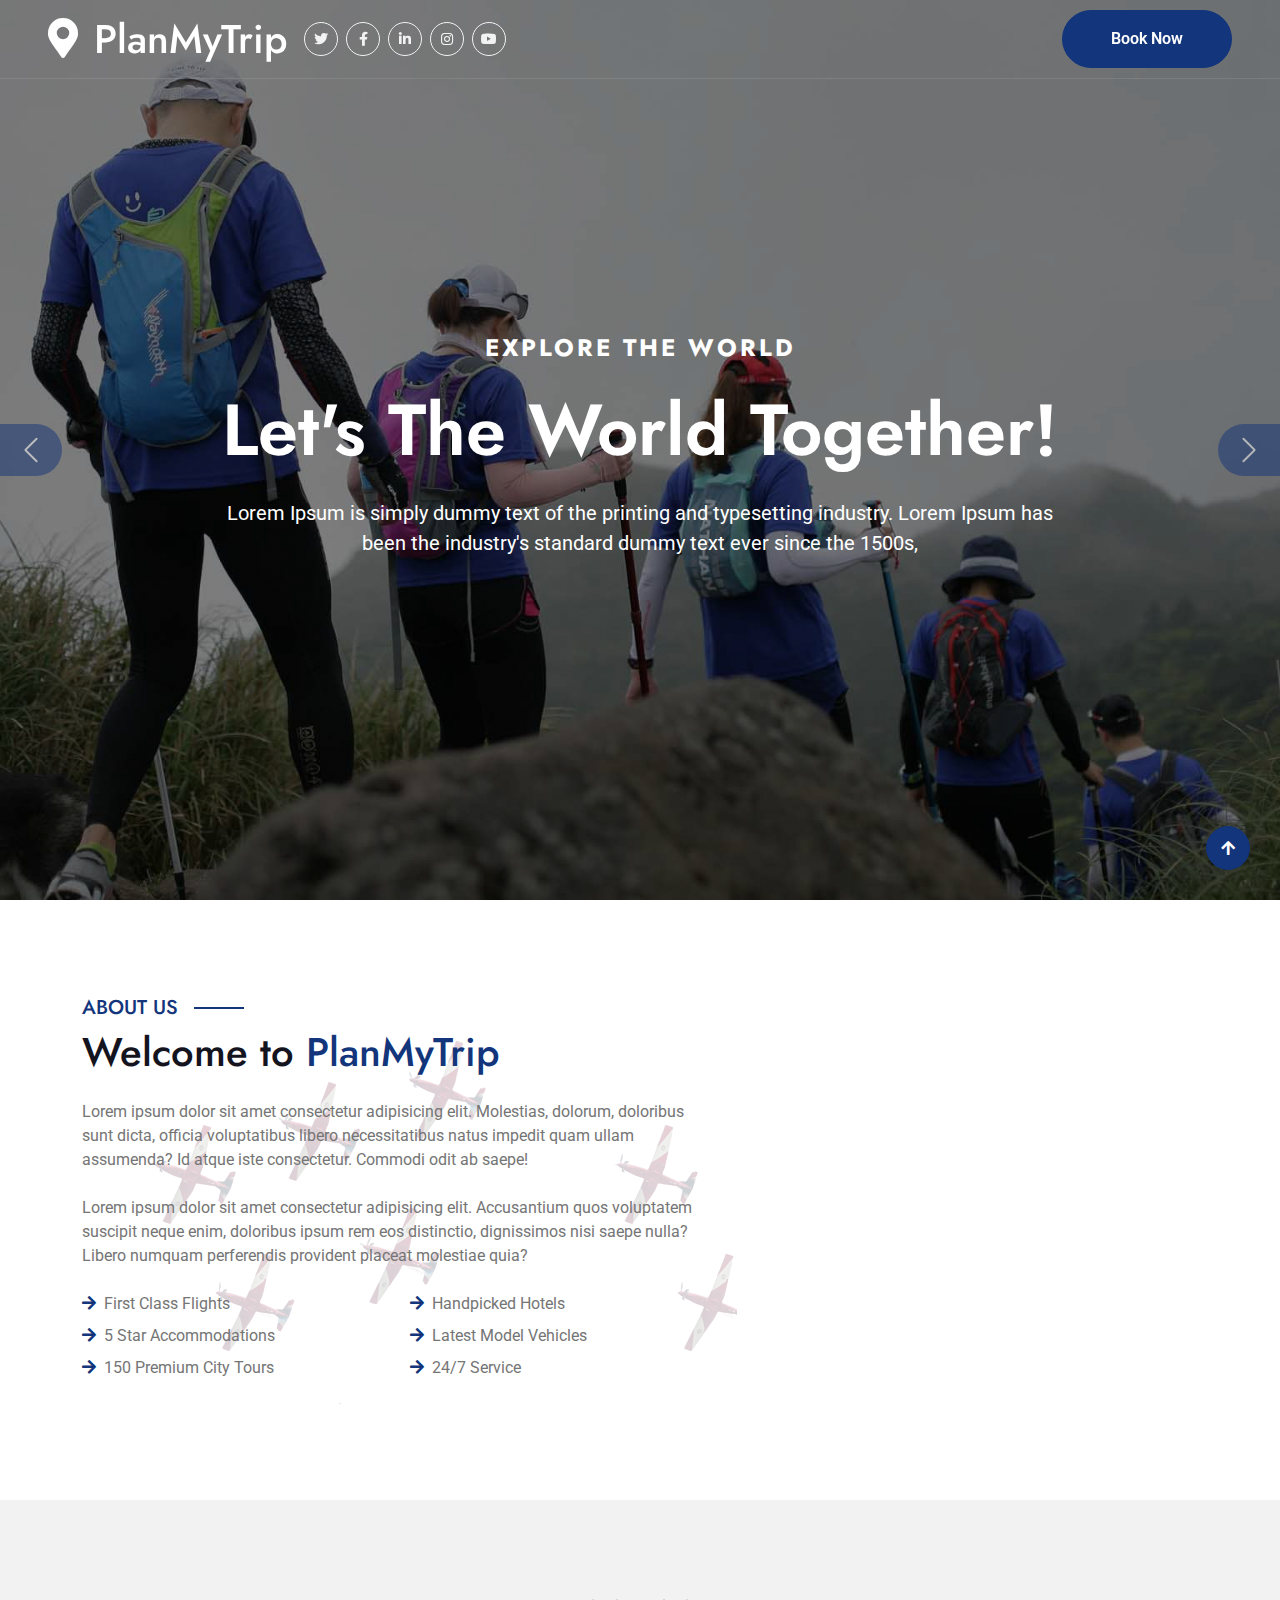
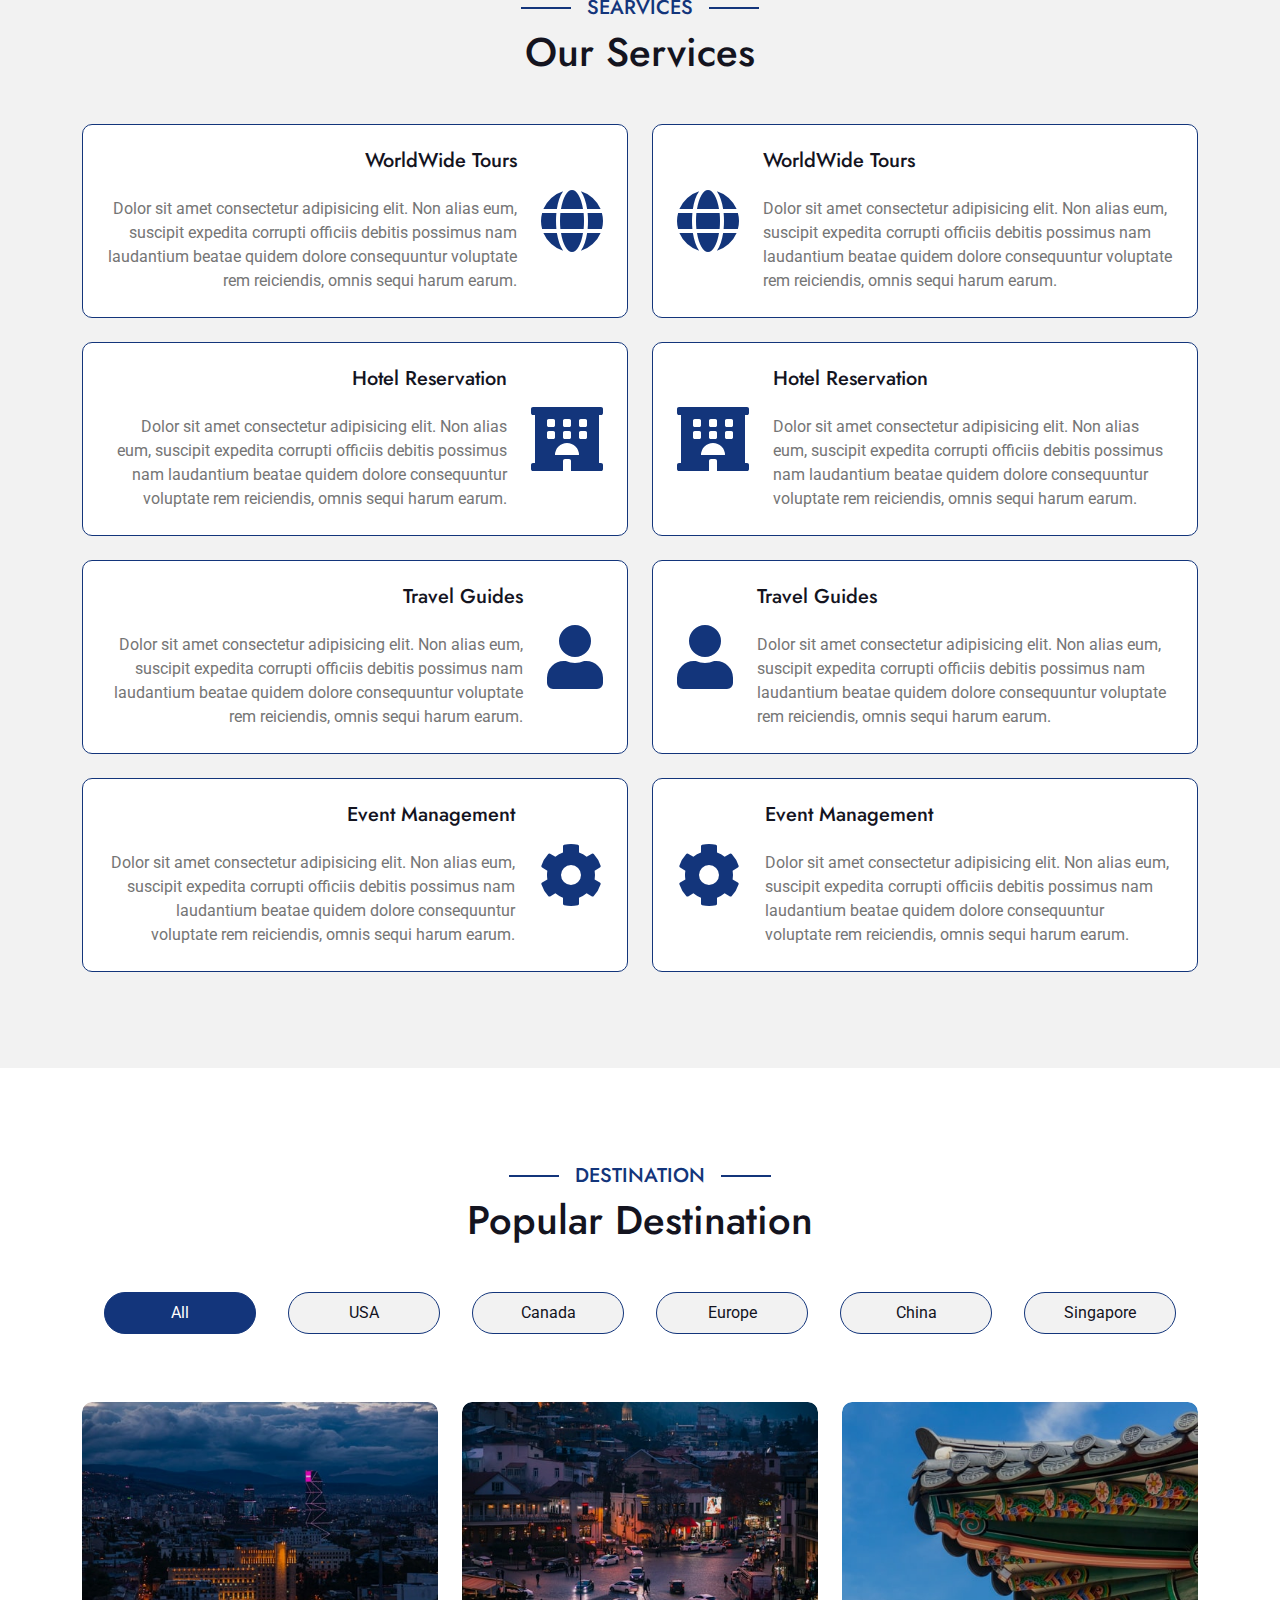
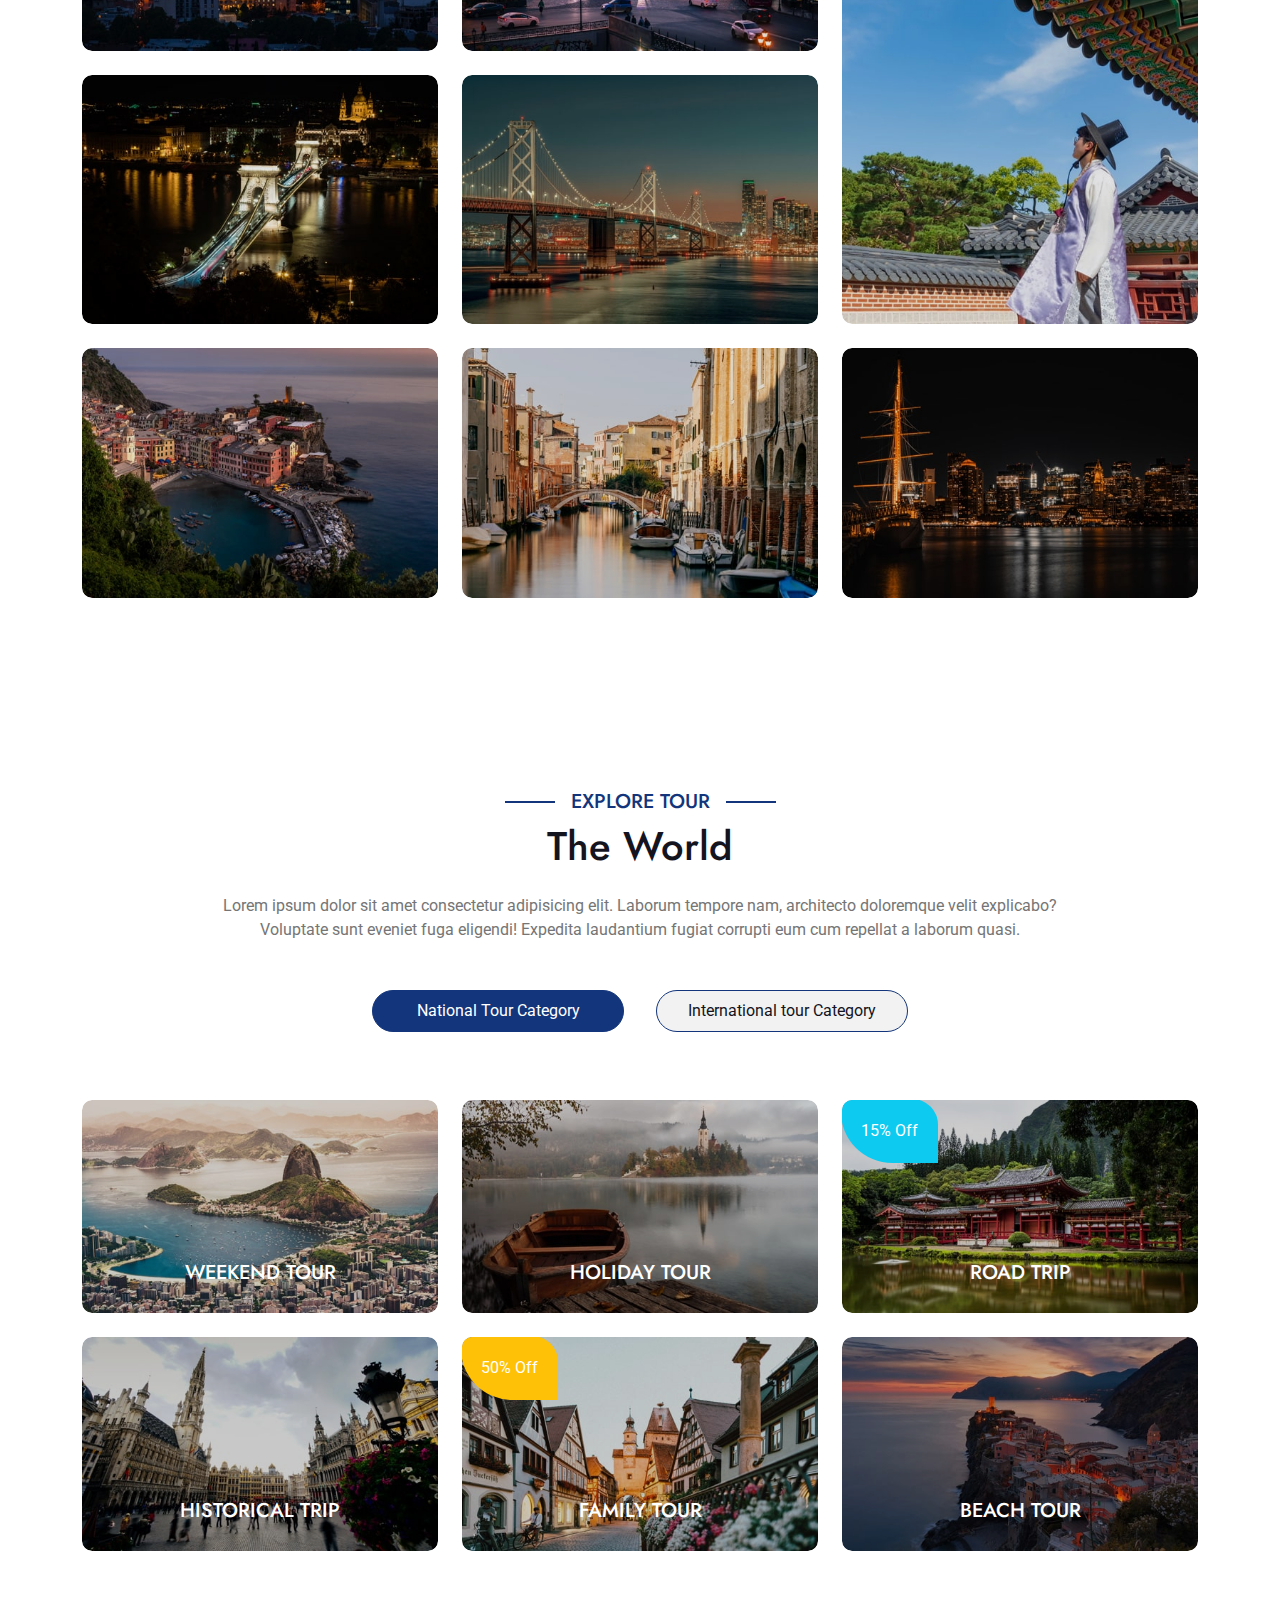
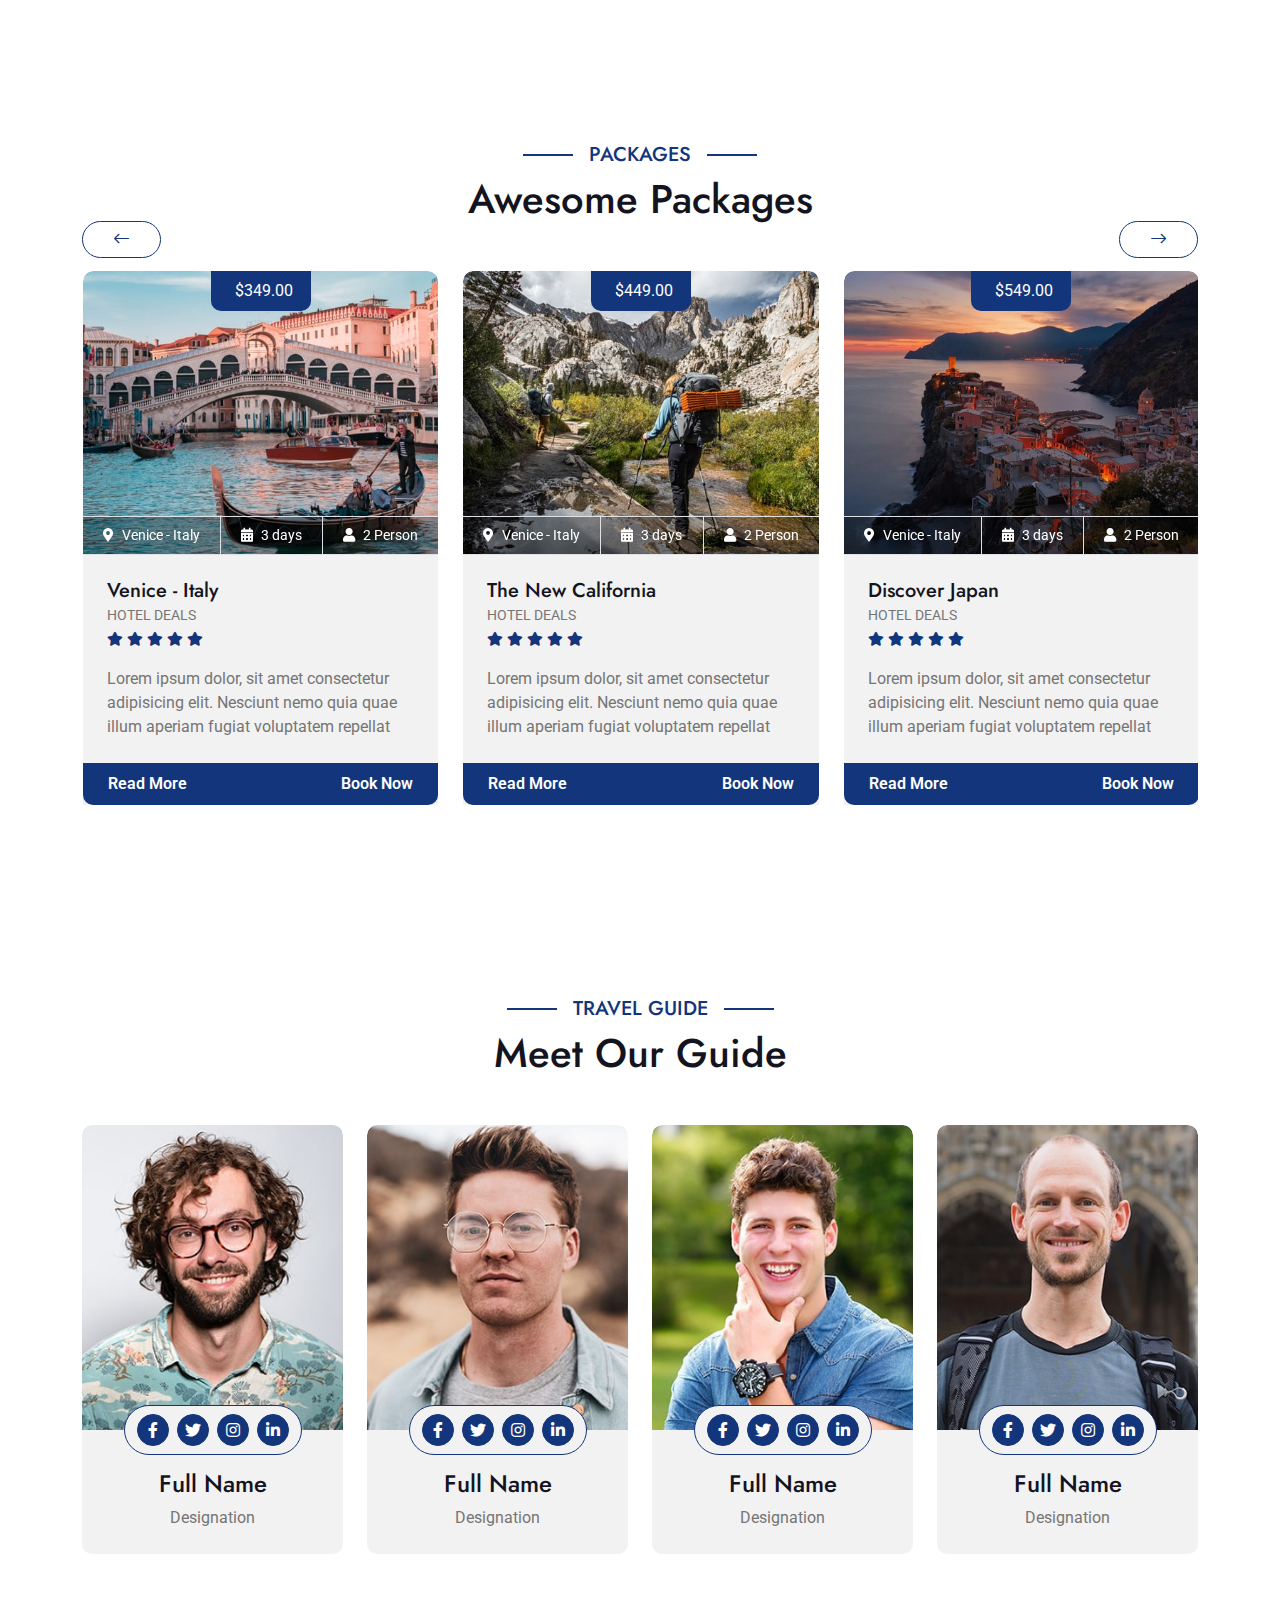
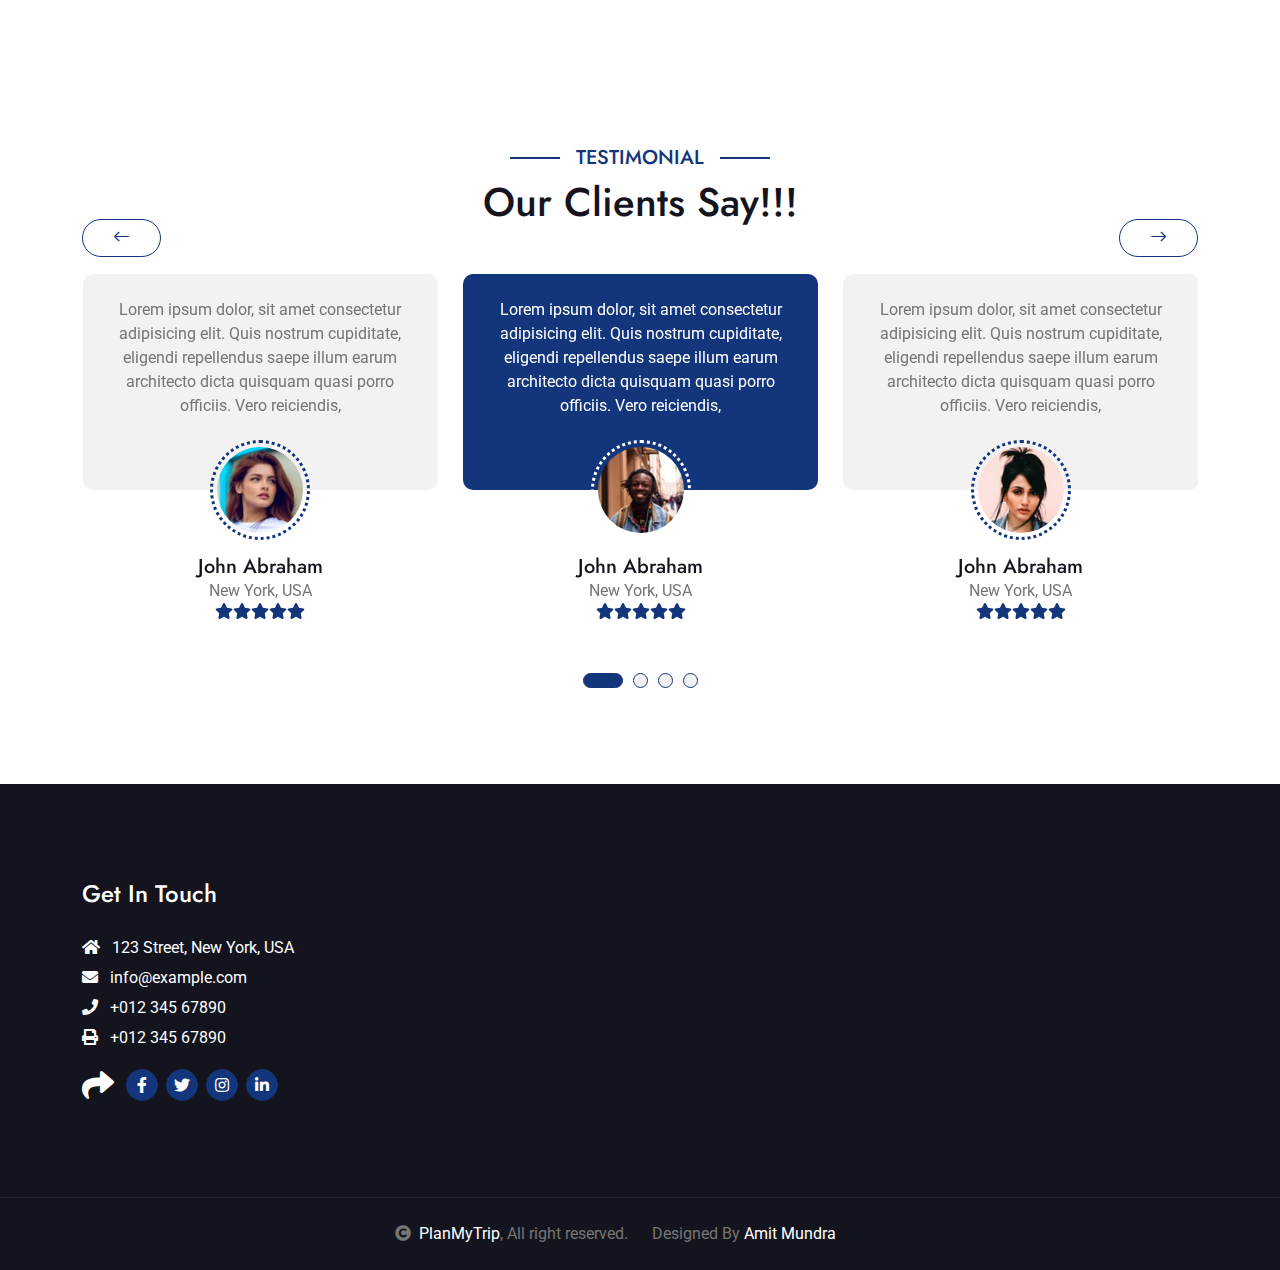
<file: index.html>
<!DOCTYPE html>
<html lang="en">

    <head>
        <meta charset="utf-8">
        <title>PlanMyTrip</title>
        <meta content="width=device-width, initial-scale=1.0" name="viewport">
        <meta content="" name="keywords">
        <meta content="" name="description">

        <!-- Google Web Fonts -->
        <link rel="preconnect" href="https://fonts.googleapis.com">
        <link rel="preconnect" href="https://fonts.gstatic.com" crossorigin>
        <link href="https://fonts.googleapis.com/css2?family=Jost:wght@500;600&family=Roboto&display=swap" rel="stylesheet"> 

        <!-- Icon Font Stylesheet -->
        <link rel="stylesheet" href="https://use.fontawesome.com/releases/v5.15.4/css/all.css"/>
        <link href="https://cdn.jsdelivr.net/npm/bootstrap-icons@1.4.1/font/bootstrap-icons.css" rel="stylesheet">

        <!-- Libraries Stylesheet -->
        <link href="lib/owlcarousel/assets/owl.carousel.min.css" rel="stylesheet">
        <link href="lib/lightbox/css/lightbox.min.css" rel="stylesheet">


        <!-- Customized Bootstrap Stylesheet -->
        <link href="css/bootstrap.min.css" rel="stylesheet">

        <!-- Template Stylesheet -->
        <link href="css/style.css" rel="stylesheet">
    </head>

    <body>

        <!-- Spinner Start -->
        <div id="spinner" class="show bg-white position-fixed translate-middle w-100 vh-100 top-50 start-50 d-flex align-items-center justify-content-center">
            <div class="spinner-border text-primary" style="width: 3rem; height: 3rem;" role="status">
                <span class="sr-only">Loading...</span>
            </div>
        </div>
        <!-- Spinner End -->

        <!-- Topbar Start -->
        <!-- <div class="container-fluid bg-primary px-5 d-none d-lg-block">
            <div class="row gx-0">
                <div class="col-lg-8 text-center text-lg-start mb-2 mb-lg-0">
                    <div class="d-inline-flex align-items-center" style="height: 45px;">
                        <a class="btn btn-sm btn-outline-light btn-sm-square rounded-circle me-2" href=""><i class="fab fa-twitter fw-normal"></i></a>
                        <a class="btn btn-sm btn-outline-light btn-sm-square rounded-circle me-2" href=""><i class="fab fa-facebook-f fw-normal"></i></a>
                        <a class="btn btn-sm btn-outline-light btn-sm-square rounded-circle me-2" href=""><i class="fab fa-linkedin-in fw-normal"></i></a>
                        <a class="btn btn-sm btn-outline-light btn-sm-square rounded-circle me-2" href=""><i class="fab fa-instagram fw-normal"></i></a>
                        <a class="btn btn-sm btn-outline-light btn-sm-square rounded-circle" href=""><i class="fab fa-youtube fw-normal"></i></a>
                    </div>
                </div>
           
            </div>
        </div> -->
        <!-- Topbar End -->

        <!-- Navbar & Hero Start -->
        <div class="container-fluid position-relative p-0">
            <nav class="navbar navbar-expand-lg navbar-light px-4 px-lg-5 py-3 py-lg-0">
                <a style="margin-bottom: 10px; margin-top: 10px;" href="" class="navbar-brand p-0">
                    <h1 class="m-0"><i class="fa fa-map-marker-alt me-3"></i>PlanMyTrip</h1>
                    <!-- <img src="img/logo.png" alt="Logo"> -->
                </a>
              
                <!-- <button class="navbar-toggler" type="button" data-bs-toggle="collapse" data-bs-target="#navbarCollapse">
                    <span class="fa fa-bars"></span>
                </button> -->
                <div class="collapse navbar-collapse" id="navbarCollapse">
                    <div class="d-inline-flex align-items-center" style="height: 45px;">
                        <a class="btn btn-sm btn-outline-light btn-sm-square rounded-circle me-2" href=""><i class="fab fa-twitter fw-normal"></i></a>
                        <a class="btn btn-sm btn-outline-light btn-sm-square rounded-circle me-2" href=""><i class="fab fa-facebook-f fw-normal"></i></a>
                        <a class="btn btn-sm btn-outline-light btn-sm-square rounded-circle me-2" href=""><i class="fab fa-linkedin-in fw-normal"></i></a>
                        <a class="btn btn-sm btn-outline-light btn-sm-square rounded-circle me-2" href=""><i class="fab fa-instagram fw-normal"></i></a>
                        <a class="btn btn-sm btn-outline-light btn-sm-square rounded-circle" href=""><i class="fab fa-youtube fw-normal"></i></a>
                    </div>
                </div>
                 <div style="margin-top: 10px; margin-bottom: 10px;" class="d-flex align-items-center justify-content-center">
                    <a class="btn-hover-bg btn btn-primary rounded-pill text-white py-3 px-5" href="#">Book Now</a>
                 </div>
            </nav>

            <!-- Carousel Start -->
            <div class="carousel-header">
                <div id="carouselId" class="carousel slide" data-bs-ride="carousel">
                    <ol class="carousel-indicators">
                        <li data-bs-target="#carouselId" data-bs-slide-to="0" class="active"></li>
                        <li data-bs-target="#carouselId" data-bs-slide-to="1"></li>
                        <li data-bs-target="#carouselId" data-bs-slide-to="2"></li>
                    </ol>
                    <div class="carousel-inner" role="listbox">
                        <div class="carousel-item active">
                            <img src="img/carousel-2.jpg" class="img-fluid" alt="Image">
                            <div class="carousel-caption">
                                <div class="p-3" style="max-width: 900px;">
                                    <h4 class="text-white text-uppercase fw-bold mb-4" style="letter-spacing: 3px;">Explore The World</h4>
                                    <h1 class="display-2 text-capitalize text-white mb-4">Let's The World Together!</h1>
                                    <p class="mb-5 fs-5">Lorem Ipsum is simply dummy text of the printing and typesetting industry. Lorem Ipsum has been the industry's standard dummy text ever since the 1500s, 
                                    </p>
                                    <!-- <div class="d-flex align-items-center justify-content-center">
                                        <a class="btn-hover-bg btn btn-primary rounded-pill text-white py-3 px-5" href="#">Discover Now</a>
                                    </div> -->
                                </div>
                            </div>
                        </div>
                        <div class="carousel-item">
                            <img src="img/carousel-1.jpg" class="img-fluid" alt="Image">
                            <div class="carousel-caption">
                                <div class="p-3" style="max-width: 900px;">
                                    <h4 class="text-white text-uppercase fw-bold mb-4" style="letter-spacing: 3px;">Explore The World</h4>
                                    <h1 class="display-2 text-capitalize text-white mb-4">Find Your Perfect Tour At Travel</h1>
                                    <p class="mb-5 fs-5">Lorem Ipsum is simply dummy text of the printing and typesetting industry. Lorem Ipsum has been the industry's standard dummy text ever since the 1500s, 
                                    </p>
                                    <!-- <div class="d-flex align-items-center justify-content-center">
                                        <a class="btn-hover-bg btn btn-primary rounded-pill text-white py-3 px-5" href="#">Discover Now</a>
                                    </div> -->
                                </div>
                            </div>
                        </div>
                        <div class="carousel-item">
                            <img src="img/carousel-3.jpg" class="img-fluid" alt="Image">
                            <div class="carousel-caption">
                                <div class="p-3" style="max-width: 900px;">
                                    <h4 class="text-white text-uppercase fw-bold mb-4" style="letter-spacing: 3px;">Explore The World</h4>
                                    <h1 class="display-2 text-capitalize text-white mb-4">You Like To Go?</h1>
                                    <p class="mb-5 fs-5">Lorem Ipsum is simply dummy text of the printing and typesetting industry. Lorem Ipsum has been the industry's standard dummy text ever since the 1500s, 
                                    </p>
                                    <!-- <div class="d-flex align-items-center justify-content-center">
                                        <a class="btn-hover-bg btn btn-primary rounded-pill text-white py-3 px-5" href="#">Discover Now</a>
                                    </div> -->
                                </div>
                            </div>
                        </div>
                    </div>
                    <button class="carousel-control-prev" type="button" data-bs-target="#carouselId" data-bs-slide="prev">
                        <span class="carousel-control-prev-icon btn bg-primary" aria-hidden="false"></span>
                        <span class="visually-hidden">Previous</span>
                    </button>
                    <button class="carousel-control-next" type="button" data-bs-target="#carouselId" data-bs-slide="next">
                        <span class="carousel-control-next-icon btn bg-primary" aria-hidden="false"></span>
                        <span class="visually-hidden">Next</span>
                    </button>
                </div>
            </div>
            <!-- Carousel End -->
        </div>
        <!-- <div class="container-fluid search-bar position-relative" style="top: -50%; transform: translateY(-50%);">
            <div class="container">
                <div class="position-relative rounded-pill w-100 mx-auto p-5" style="background: rgba(19, 53, 123, 0.8);">
                    <input class="form-control border-0 rounded-pill w-100 py-3 ps-4 pe-5" type="text" placeholder="Eg: Thailand">
                    <button type="button" class="btn btn-primary rounded-pill py-2 px-4 position-absolute me-2" style="top: 50%; right: 46px; transform: translateY(-50%);">Search</button>
                </div>
            </div>
        </div> -->
        <!-- Navbar & Hero End -->

        <!-- About Start -->
        <div class="container-fluid about py-5">
            <div class="container py-5">
                <div class="row g-5 align-items-center">
                    <!-- <div class="col-lg-5">
                        <div class="h-100" style="border: 50px solid; border-color: transparent #13357B transparent #13357B;">
                            <img src="img/about-img.jpg" class="img-fluid w-100 h-100" alt="">
                        </div>
                    </div> -->
                    <div class="col-lg-7" style="background: linear-gradient(rgba(255, 255, 255, .8), rgba(255, 255, 255, .8)), url(img/about-img-1.png);">
                        <h5 class="section-about-title pe-3">About Us</h5>
                        <h1 class="mb-4">Welcome to <span class="text-primary">PlanMyTrip</span></h1>
                        <p class="mb-4">Lorem ipsum dolor sit amet consectetur adipisicing elit. Molestias, dolorum, doloribus sunt dicta, officia voluptatibus libero necessitatibus natus impedit quam ullam assumenda? Id atque iste consectetur. Commodi odit ab saepe!</p>
                        <p class="mb-4">Lorem ipsum dolor sit amet consectetur adipisicing elit. Accusantium quos voluptatem suscipit neque enim, doloribus ipsum rem eos distinctio, dignissimos nisi saepe nulla? Libero numquam perferendis provident placeat molestiae quia?</p>
                        <div class="row gy-2 gx-4 mb-4">
                            <div class="col-sm-6">
                                <p class="mb-0"><i class="fa fa-arrow-right text-primary me-2"></i>First Class Flights</p>
                            </div>
                            <div class="col-sm-6">
                                <p class="mb-0"><i class="fa fa-arrow-right text-primary me-2"></i>Handpicked Hotels</p>
                            </div>
                            <div class="col-sm-6">
                                <p class="mb-0"><i class="fa fa-arrow-right text-primary me-2"></i>5 Star Accommodations</p>
                            </div>
                            <div class="col-sm-6">
                                <p class="mb-0"><i class="fa fa-arrow-right text-primary me-2"></i>Latest Model Vehicles</p>
                            </div>
                            <div class="col-sm-6">
                                <p class="mb-0"><i class="fa fa-arrow-right text-primary me-2"></i>150 Premium City Tours</p>
                            </div>
                            <div class="col-sm-6">
                                <p class="mb-0"><i class="fa fa-arrow-right text-primary me-2"></i>24/7 Service</p>
                            </div>
                        </div>
                        <!-- <a class="btn btn-primary rounded-pill py-3 px-5 mt-2" href="">Read More</a> -->
                    </div>
                </div>
            </div>
        </div>
        <!-- About End -->

        <!-- Services Start -->
        <div class="container-fluid bg-light service py-5">
            <div class="container py-5">
                <div class="mx-auto text-center mb-5" style="max-width: 900px;">
                    <h5 class="section-title px-3">Searvices</h5>
                    <h1 class="mb-0">Our Services</h1>
                </div>
                <div class="row g-4">
                    <div class="col-lg-6">
                        <div class="row g-4">
                            <div class="col-12">
                                <div class="service-content-inner d-flex align-items-center bg-white border border-primary rounded p-4 pe-0">
                                    <div class="service-content text-end">
                                        <h5 class="mb-4">WorldWide Tours</h5>
                                        <p class="mb-0">Dolor sit amet consectetur adipisicing elit. Non alias eum, suscipit expedita corrupti officiis debitis possimus nam laudantium beatae quidem dolore consequuntur voluptate rem reiciendis, omnis sequi harum earum.
                                        </p>
                                    </div>
                                    <div class="service-icon p-4">
                                        <i class="fa fa-globe fa-4x text-primary"></i>
                                    </div>
                                </div>
                            </div>
                            <div class="col-12">
                                <div class="service-content-inner d-flex align-items-center  bg-white border border-primary rounded p-4 pe-0">
                                    <div class="service-content text-end">
                                        <h5 class="mb-4">Hotel Reservation</h5>
                                        <p class="mb-0">Dolor sit amet consectetur adipisicing elit. Non alias eum, suscipit expedita corrupti officiis debitis possimus nam laudantium beatae quidem dolore consequuntur voluptate rem reiciendis, omnis sequi harum earum.
                                        </p>
                                    </div>
                                    <div class="service-icon p-4">
                                        <i class="fa fa-hotel fa-4x text-primary"></i>
                                    </div>
                                </div>
                            </div>
                            <div class="col-12">
                                <div class="service-content-inner d-flex align-items-center bg-white border border-primary rounded p-4 pe-0">
                                    <div class="service-content text-end">
                                        <h5 class="mb-4">Travel Guides</h5>
                                        <p class="mb-0">Dolor sit amet consectetur adipisicing elit. Non alias eum, suscipit expedita corrupti officiis debitis possimus nam laudantium beatae quidem dolore consequuntur voluptate rem reiciendis, omnis sequi harum earum.
                                        </p>
                                    </div>
                                    <div class="service-icon p-4">
                                        <i class="fa fa-user fa-4x text-primary"></i>
                                    </div>
                                </div>
                            </div>
                            <div class="col-12">
                                <div class="service-content-inner d-flex align-items-center bg-white border border-primary rounded p-4 pe-0">
                                    <div class="service-content text-end">
                                        <h5 class="mb-4">Event Management</h5>
                                        <p class="mb-0">Dolor sit amet consectetur adipisicing elit. Non alias eum, suscipit expedita corrupti officiis debitis possimus nam laudantium beatae quidem dolore consequuntur voluptate rem reiciendis, omnis sequi harum earum.
                                        </p>
                                    </div>
                                    <div class="service-icon p-4">
                                        <i class="fa fa-cog fa-4x text-primary"></i>
                                    </div>
                                </div>
                            </div>
                        </div>
                    </div>
                    <div class="col-lg-6">
                        <div class="row g-4">
                            <div class="col-12">
                                <div class="service-content-inner d-flex align-items-center bg-white border border-primary rounded p-4 ps-0">
                                    <div class="service-icon p-4">
                                        <i class="fa fa-globe fa-4x text-primary"></i>
                                    </div>
                                    <div class="service-content">
                                        <h5 class="mb-4">WorldWide Tours</h5>
                                        <p class="mb-0">Dolor sit amet consectetur adipisicing elit. Non alias eum, suscipit expedita corrupti officiis debitis possimus nam laudantium beatae quidem dolore consequuntur voluptate rem reiciendis, omnis sequi harum earum.
                                        </p>
                                    </div>
                                </div>
                            </div>
                            <div class="col-12">
                                <div class="service-content-inner d-flex align-items-center bg-white border border-primary rounded p-4 ps-0">
                                    <div class="service-icon p-4">
                                        <i class="fa fa-hotel fa-4x text-primary"></i>
                                    </div>
                                    <div class="service-content">
                                        <h5 class="mb-4">Hotel Reservation</h5>
                                        <p class="mb-0">Dolor sit amet consectetur adipisicing elit. Non alias eum, suscipit expedita corrupti officiis debitis possimus nam laudantium beatae quidem dolore consequuntur voluptate rem reiciendis, omnis sequi harum earum.
                                        </p>
                                    </div>
                                </div>
                            </div>
                            <div class="col-12">
                                <div class="service-content-inner d-flex align-items-center bg-white border border-primary rounded p-4 ps-0">
                                    <div class="service-icon p-4">
                                        <i class="fa fa-user fa-4x text-primary"></i>
                                    </div>
                                    <div class="service-content">
                                        <h5 class="mb-4">Travel Guides</h5>
                                        <p class="mb-0">Dolor sit amet consectetur adipisicing elit. Non alias eum, suscipit expedita corrupti officiis debitis possimus nam laudantium beatae quidem dolore consequuntur voluptate rem reiciendis, omnis sequi harum earum.
                                        </p>
                                    </div>
                                </div>
                            </div>
                            <div class="col-12">
                                <div class="service-content-inner d-flex align-items-center bg-white border border-primary rounded p-4 ps-0">
                                    <div class="service-icon p-4">
                                        <i class="fa fa-cog fa-4x text-primary"></i>
                                    </div>
                                    <div class="service-content">
                                        <h5 class="mb-4">Event Management</h5>
                                        <p class="mb-0">Dolor sit amet consectetur adipisicing elit. Non alias eum, suscipit expedita corrupti officiis debitis possimus nam laudantium beatae quidem dolore consequuntur voluptate rem reiciendis, omnis sequi harum earum.
                                        </p>
                                    </div>
                                </div>
                            </div>
                        </div>
                    </div>
                    <!-- <div class="col-12">
                        <div class="text-center">
                            <a class="btn btn-primary rounded-pill py-3 px-5 mt-2" href="">Service More</a>
                        </div>
                    </div> -->
                </div>
            </div>
        </div>
        <!-- Services End -->

        <!-- Destination Start -->
        <div class="container-fluid destination py-5">
            <div class="container py-5">
                <div class="mx-auto text-center mb-5" style="max-width: 900px;">
                    <h5 class="section-title px-3">Destination</h5>
                    <h1 class="mb-0">Popular Destination</h1>
                </div>
                <div class="tab-class text-center">
                    <ul class="nav nav-pills d-inline-flex justify-content-center mb-5">
                        <li class="nav-item">
                            <a class="d-flex mx-3 py-2 border border-primary bg-light rounded-pill active" data-bs-toggle="pill" href="#tab-1">
                                <span class="text-dark" style="width: 150px;">All</span>
                            </a>
                        </li>
                        <li class="nav-item">
                            <a class="d-flex py-2 mx-3 border border-primary bg-light rounded-pill" data-bs-toggle="pill" href="#tab-2">
                                <span class="text-dark" style="width: 150px;">USA</span>
                            </a>
                        </li>
                        <li class="nav-item">
                            <a class="d-flex mx-3 py-2 border border-primary bg-light rounded-pill" data-bs-toggle="pill" href="#tab-3">
                                <span class="text-dark" style="width: 150px;">Canada</span>
                            </a>
                        </li>
                        <li class="nav-item">
                            <a class="d-flex mx-3 py-2 border border-primary bg-light rounded-pill" data-bs-toggle="pill" href="#tab-4">
                                <span class="text-dark" style="width: 150px;">Europe</span>
                            </a>
                        </li>
                        <li class="nav-item">
                            <a class="d-flex mx-3 py-2 border border-primary bg-light rounded-pill" data-bs-toggle="pill" href="#tab-5">
                                <span class="text-dark" style="width: 150px;">China</span>
                            </a>
                        </li>
                        <li class="nav-item">
                            <a class="d-flex mx-3 py-2 border border-primary bg-light rounded-pill" data-bs-toggle="pill" href="#tab-6">
                                <span class="text-dark" style="width: 150px;">Singapore</span>
                            </a>
                        </li>
                    </ul>
                    <div class="tab-content">
                        <div id="tab-1" class="tab-pane fade show p-0 active">
                            <div class="row g-4">
                                <div class="col-xl-8">
                                    <div class="row g-4">
                                        <div class="col-lg-6">
                                            <div class="destination-img">
                                                <img class="img-fluid rounded w-100" src="img/destination-1.jpg" alt="">
                                                <div class="destination-overlay p-4">
                                                    <!-- <a href="#" class="btn btn-primary text-white rounded-pill border py-2 px-3">20 Photos</a> -->
                                                    <h4 class="text-white mb-2 mt-3">New York City</h4>
                                                    <!-- <a href="#" class="btn-hover text-white">View All Place <i class="fa fa-arrow-right ms-2"></i></a> -->
                                                </div>
                                                <div class="search-icon">
                                                    <a href="img/destination-1.jpg" data-lightbox="destination-1"><i class="fa fa-plus-square fa-1x btn btn-light btn-lg-square text-primary"></i></a>
                                                </div>
                                            </div>
                                        </div>
                                        <div class="col-lg-6">
                                            <div class="destination-img">
                                                <img class="img-fluid rounded w-100" src="img/destination-2.jpg" alt="">
                                                <div class="destination-overlay p-4">
                                                    <!-- <a href="#" class="btn btn-primary text-white rounded-pill border py-2 px-3">20 Photos</a> -->
                                                    <h4 class="text-white mb-2 mt-3">Las vegas</h4>
                                                    <!-- <a href="#" class="btn-hover text-white">View All Place <i class="fa fa-arrow-right ms-2"></i></a> -->
                                                </div>
                                                <div class="search-icon">
                                                    <a href="img/destination-2.jpg" data-lightbox="destination-2"><i class="fa fa-plus-square fa-1x btn btn-light btn-lg-square text-primary"></i></a>
                                                </div>
                                            </div>
                                        </div>
                                        <div class="col-lg-6">
                                            <div class="destination-img">
                                                <img class="img-fluid rounded w-100" src="img/destination-7.jpg" alt="">
                                                <div class="destination-overlay p-4">
                                                    <!-- <a href="#" class="btn btn-primary text-white rounded-pill border py-2 px-3">20 Photos</a> -->
                                                    <h4 class="text-white mb-2 mt-3">Los angelas</h4>
                                                    <!-- <a href="#" class="btn-hover text-white">View All Place <i class="fa fa-arrow-right ms-2"></i></a> -->
                                                </div>
                                                <div class="search-icon">
                                                    <a href="img/destination-7.jpg" data-lightbox="destination-7"><i class="fa fa-plus-square fa-1x btn btn-light btn-lg-square text-primary"></i></a>
                                                </div>
                                            </div>
                                        </div>
                                        <div class="col-lg-6">
                                            <div class="destination-img">
                                                <img class="img-fluid rounded w-100" src="img/destination-8.jpg" alt="">
                                                <div class="destination-overlay p-4">
                                                    <!-- <a href="#" class="btn btn-primary text-white rounded-pill border py-2 px-3">20 Photos</a> -->
                                                    <h4 class="text-white mb-2 mt-3">Los angelas</h4>
                                                    <!-- <a href="#" class="btn-hover text-white">View All Place <i class="fa fa-arrow-right ms-2"></i></a> -->
                                                </div>
                                                <div class="search-icon">
                                                    <a href="img/destination-8.jpg" data-lightbox="destination-8"><i class="fa fa-plus-square fa-1x btn btn-light btn-lg-square text-primary"></i></a>
                                                </div>
                                            </div>
                                        </div>
                                    </div>
                                </div>
                                <div class="col-xl-4">
                                    <div class="destination-img h-100">
                                        <img class="img-fluid rounded w-100 h-100" src="img/destination-9.jpg" style="object-fit: cover; min-height: 300px;" alt="">
                                        <div class="destination-overlay p-4">
                                            <!-- <a href="#" class="btn btn-primary text-white rounded-pill border py-2 px-3">20 Photos</a> -->
                                            <h4 class="text-white mb-2 mt-3">San francisco</h4>
                                            <!-- <a href="#" class="btn-hover text-white">View All Place <i class="fa fa-arrow-right ms-2"></i></a> -->
                                        </div>
                                        <div class="search-icon">
                                            <a href="img/destination-9.jpg" data-lightbox="destination-4"><i class="fa fa-plus-square fa-1x btn btn-light btn-lg-square text-primary"></i></a>
                                        </div>
                                    </div>
                                </div>
                                <div class="col-lg-4">
                                    <div class="destination-img">
                                        <img class="img-fluid rounded w-100" src="img/destination-4.jpg" alt="">
                                        <div class="destination-overlay p-4">
                                            <!-- <a href="#" class="btn btn-primary text-white rounded-pill border py-2 px-3">20 Photos</a> -->
                                            <h4 class="text-white mb-2 mt-3">Los angelas</h4>
                                            <!-- <a href="#" class="btn-hover text-white">View All Place <i class="fa fa-arrow-right ms-2"></i></a> -->
                                        </div>
                                        <div class="search-icon">
                                            <a href="img/destination-4.jpg" data-lightbox="destination-4"><i class="fa fa-plus-square fa-1x btn btn-light btn-lg-square text-primary"></i></a>
                                        </div>
                                    </div>
                                </div>
                                <div class="col-lg-4">
                                    <div class="destination-img">
                                        <img class="img-fluid rounded w-100" src="img/destination-5.jpg" alt="">
                                        <div class="destination-overlay p-4">
                                            <!-- <a href="#" class="btn btn-primary text-white rounded-pill border py-2 px-3">20 Photos</a> -->
                                            <h4 class="text-white mb-2 mt-3">Los angelas</h4>
                                            <!-- <a href="#" class="btn-hover text-white">View All Place <i class="fa fa-arrow-right ms-2"></i></a> -->
                                        </div>
                                        <div class="search-icon">
                                            <a href="img/destination-5.jpg" data-lightbox="destination-5"><i class="fa fa-plus-square fa-1x btn btn-light btn-lg-square text-primary"></i></a>
                                        </div>
                                    </div>
                                </div>
                                <div class="col-lg-4">
                                    <div class="destination-img">
                                        <img class="img-fluid rounded w-100" src="img/destination-6.jpg" alt="">
                                        <div class="destination-overlay p-4">
                                            <!-- <a href="#" class="btn btn-primary text-white rounded-pill border py-2 px-3">20 Photos</a> -->
                                            <h4 class="text-white mb-2 mt-3">Los angelas</h4>
                                            <!-- <a href="#" class="btn-hover text-white">View All Place <i class="fa fa-arrow-right ms-2"></i></a> -->
                                        </div>
                                        <div class="search-icon">
                                            <a href="img/destination-6.jpg" data-lightbox="destination-6"><i class="fa fa-plus-square fa-1x btn btn-light btn-lg-square text-primary"></i></a>
                                        </div>
                                    </div>
                                </div>
                            </div>
                        </div>
                        <div id="tab-2" class="tab-pane fade show p-0">
                            <div class="row g-4">
                                <div class="col-lg-6">
                                    <div class="destination-img">
                                        <img class="img-fluid rounded w-100" src="img/destination-5.jpg" alt="">
                                        <div class="destination-overlay p-4">
                                            <!-- <a href="#" class="btn btn-primary text-white rounded-pill border py-2 px-3">20 Photos</a> -->
                                            <h4 class="text-white mb-2 mt-3">San francisco</h4>
                                            <!-- <a href="#" class="btn-hover text-white">View All Place <i class="fa fa-arrow-right ms-2"></i></a> -->
                                        </div>
                                        <div class="search-icon">
                                            <a href="img/destination-5.jpg" data-lightbox="destination-5"><i class="fa fa-plus-square fa-1x btn btn-light btn-lg-square text-primary"></i></a>
                                        </div>
                                    </div>
                                </div>
                                <div class="col-lg-6">
                                    <div class="destination-img">
                                        <img class="img-fluid rounded w-100" src="img/destination-6.jpg" alt="">
                                        <div class="destination-overlay p-4">
                                            <!-- <a href="#" class="btn btn-primary text-white rounded-pill border py-2 px-3">20 Photos</a> -->
                                            <h4 class="text-white mb-2 mt-3">San francisco</h4>
                                            <!-- <a href="#" class="btn-hover text-white">View All Place <i class="fa fa-arrow-right ms-2"></i></a> -->
                                        </div>
                                        <div class="search-icon">
                                            <a href="img/destination-6.jpg" data-lightbox="destination-6"><i class="fa fa-plus-square fa-1x btn btn-light btn-lg-square text-primary"></i></a>
                                        </div>
                                    </div>
                                </div>
                            </div>
                        </div>
                        <div id="tab-3" class="tab-pane fade show p-0">
                            <div class="row g-4">
                                <div class="col-lg-6">
                                    <div class="destination-img">
                                        <img class="img-fluid rounded w-100" src="img/destination-5.jpg" alt="">
                                        <div class="destination-overlay p-4">
                                            <!-- <a href="#" class="btn btn-primary text-white rounded-pill border py-2 px-3">20 Photos</a> -->
                                            <h4 class="text-white mb-2 mt-3">San francisco</h4>
                                            <!-- <a href="#" class="btn-hover text-white">View All Place <i class="fa fa-arrow-right ms-2"></i></a> -->
                                        </div>
                                        <div class="search-icon">
                                            <a href="img/destination-5.jpg" data-lightbox="destination-5"><i class="fa fa-plus-square fa-1x btn btn-light btn-lg-square text-primary"></i></a>
                                        </div>
                                    </div>
                                </div>
                                <div class="col-lg-6">
                                    <div class="destination-img">
                                        <img class="img-fluid rounded w-100" src="img/destination-6.jpg" alt="">
                                        <div class="destination-overlay p-4">
                                            <!-- <a href="#" class="btn btn-primary text-white rounded-pill border py-2 px-3">20 Photos</a> -->
                                            <h4 class="text-white mb-2 mt-3">San francisco</h4>
                                            <!-- <a href="#" class="btn-hover text-white">View All Place <i class="fa fa-arrow-right ms-2"></i></a> -->
                                        </div>
                                        <div class="search-icon">
                                            <a href="img/destination-6.jpg" data-lightbox="destination-6"><i class="fa fa-plus-square fa-1x btn btn-light btn-lg-square text-primary"></i></a>
                                        </div>
                                    </div>
                                </div>
                            </div>
                        </div>
                        <div id="tab-4" class="tab-pane fade show p-0">
                            <div class="row g-4">
                                <div class="col-lg-6">
                                    <div class="destination-img">
                                        <img class="img-fluid rounded w-100" src="img/destination-5.jpg" alt="">
                                        <div class="destination-overlay p-4">
                                            <!-- <a href="#" class="btn btn-primary text-white rounded-pill border py-2 px-3">20 Photos</a> -->
                                            <h4 class="text-white mb-2 mt-3">San francisco</h4>
                                            <!-- <a href="#" class="btn-hover text-white">View All Place <i class="fa fa-arrow-right ms-2"></i></a> -->
                                        </div>
                                        <div class="search-icon">
                                            <a href="img/destination-5.jpg" data-lightbox="destination-5"><i class="fa fa-plus-square fa-1x btn btn-light btn-lg-square text-primary"></i></a>
                                        </div>
                                    </div>
                                </div>
                                <div class="col-lg-6">
                                    <div class="destination-img">
                                        <img class="img-fluid rounded w-100" src="img/destination-6.jpg" alt="">
                                        <div class="destination-overlay p-4">
                                            <!-- <a href="#" class="btn btn-primary text-white rounded-pill border py-2 px-3">20 Photos</a> -->
                                            <h4 class="text-white mb-2 mt-3">San francisco</h4>
                                            <!-- <a href="#" class="btn-hover text-white">View All Place <i class="fa fa-arrow-right ms-2"></i></a> -->
                                        </div>
                                        <div class="search-icon">
                                            <a href="img/destination-6.jpg" data-lightbox="destination-6"><i class="fa fa-plus-square fa-1x btn btn-light btn-lg-square text-primary"></i></a>
                                        </div>
                                    </div>
                                </div>
                            </div>
                        </div>
                        <div id="tab-5" class="tab-pane fade show p-0">
                            <div class="row g-4">
                                <div class="col-lg-6">
                                    <div class="destination-img">
                                        <img class="img-fluid rounded w-100" src="img/destination-5.jpg" alt="">
                                        <div class="destination-overlay p-4">
                                            <!-- <a href="#" class="btn btn-primary text-white rounded-pill border py-2 px-3">20 Photos</a> -->
                                            <h4 class="text-white mb-2 mt-3">San francisco</h4>
                                            <!-- <a href="#" class="btn-hover text-white">View All Place <i class="fa fa-arrow-right ms-2"></i></a> -->
                                        </div>
                                        <div class="search-icon">
                                            <a href="img/destination-5.jpg" data-lightbox="destination-5"><i class="fa fa-plus-square fa-1x btn btn-light btn-lg-square text-primary"></i></a>
                                        </div>
                                    </div>
                                </div>
                                <div class="col-lg-6">
                                    <div class="destination-img">
                                        <img class="img-fluid rounded w-100" src="img/destination-6.jpg" alt="">
                                        <div class="destination-overlay p-4">
                                            <!-- <a href="#" class="btn btn-primary text-white rounded-pill border py-2 px-3">20 Photos</a> -->
                                            <h4 class="text-white mb-2 mt-3">San francisco</h4>
                                            <!-- <a href="#" class="btn-hover text-white">View All Place <i class="fa fa-arrow-right ms-2"></i></a> -->
                                        </div>
                                        <div class="search-icon">
                                            <a href="img/destination-6.jpg" data-lightbox="destination-6"><i class="fa fa-plus-square fa-1x btn btn-light btn-lg-square text-primary"></i></a>
                                        </div>
                                    </div>
                                </div>
                            </div>
                        </div>
                        <div id="tab-6" class="tab-pane fade show p-0">
                            <div class="row g-4">
                                <div class="col-lg-6">
                                    <div class="destination-img">
                                        <img class="img-fluid rounded w-100" src="img/destination-5.jpg" alt="">
                                        <div class="destination-overlay p-4">
                                            <!-- <a href="#" class="btn btn-primary text-white rounded-pill border py-2 px-3">20 Photos</a> -->
                                            <h4 class="text-white mb-2 mt-3">San francisco</h4>
                                            <!-- <a href="#" class="btn-hover text-white">View All Place <i class="fa fa-arrow-right ms-2"></i></a> -->
                                        </div>
                                        <div class="search-icon">
                                            <a href="img/destination-5.jpg" data-lightbox="destination-5"><i class="fa fa-plus-square fa-1x btn btn-light btn-lg-square text-primary"></i></a>
                                        </div>
                                    </div>
                                </div>
                                <div class="col-lg-6">
                                    <div class="destination-img">
                                        <img class="img-fluid rounded w-100" src="img/destination-6.jpg" alt="">
                                        <div class="destination-overlay p-4">
                                            <!-- <a href="#" class="btn btn-primary text-white rounded-pill border py-2 px-3">20 Photos</a> -->
                                            <h4 class="text-white mb-2 mt-3">San francisco</h4>
                                            <!-- <a href="#" class="btn-hover text-white">View All Place <i class="fa fa-arrow-right ms-2"></i></a> -->
                                        </div>
                                        <div class="search-icon">
                                            <a href="img/destination-6.jpg" data-lightbox="destination-6"><i class="fa fa-plus-square fa-1x btn btn-light btn-lg-square text-primary"></i></a>
                                        </div>
                                    </div>
                                </div>
                            </div>
                        </div>
                    </div>
                </div>
            </div>
        </div>
        <!-- Destination End -->

        <!-- Explore Tour Start -->
        <div class="container-fluid ExploreTour py-5">
            <div class="container py-5">
                <div class="mx-auto text-center mb-5" style="max-width: 900px;">
                    <h5 class="section-title px-3">Explore Tour</h5>
                    <h1 class="mb-4">The World</h1>
                    <p class="mb-0">Lorem ipsum dolor sit amet consectetur adipisicing elit. Laborum tempore nam, architecto doloremque velit explicabo? Voluptate sunt eveniet fuga eligendi! Expedita laudantium fugiat corrupti eum cum repellat a laborum quasi.
                    </p>
                </div>
                <div class="tab-class text-center">
                    <ul class="nav nav-pills d-inline-flex justify-content-center mb-5">
                        <li class="nav-item">
                            <a class="d-flex mx-3 py-2 border border-primary bg-light rounded-pill active" data-bs-toggle="pill" href="#NationalTab-1">
                                <span class="text-dark" style="width: 250px;">National Tour Category</span>
                            </a>
                        </li>
                        <li class="nav-item">
                            <a class="d-flex py-2 mx-3 border border-primary bg-light rounded-pill" data-bs-toggle="pill" href="#InternationalTab-2">
                                <span class="text-dark" style="width: 250px;">International tour Category</span>
                            </a>
                        </li>
                    </ul>
                    <div class="tab-content">
                        <div id="NationalTab-1" class="tab-pane fade show p-0 active">
                            <div class="row g-4">
                                <div class="col-md-6 col-lg-4">
                                    <div class="national-item">
                                        <img src="img/explore-tour-1.jpg" class="img-fluid w-100 rounded" alt="Image">
                                        <div class="national-content">
                                            <div class="national-info">
                                                <h5 class="text-white text-uppercase mb-2">Weekend Tour</h5>
                                                <!-- <a href="#" class="btn-hover text-white">View All Place <i class="fa fa-arrow-right ms-2"></i></a> -->
                                            </div>
                                        </div>
                                        <div class="national-plus-icon">
                                            <a href="#" class="my-auto"><i class="fas fa-link fa-2x text-white"></i></a>
                                        </div>
                                    </div>
                                </div>
                                <div class="col-md-6 col-lg-4">
                                    <div class="national-item">
                                        <img src="img/explore-tour-2.jpg" class="img-fluid w-100 rounded" alt="Image">
                                        <div class="national-content">
                                            <div class="national-info">
                                                <h5 class="text-white text-uppercase mb-2">Holiday Tour</h5>
                                                <!-- <a href="#" class="btn-hover text-white">View All Place <i class="fa fa-arrow-right ms-2"></i></a> -->
                                            </div>
                                        </div>
                                        <div class="national-plus-icon">
                                            <a href="#" class="my-auto"><i class="fas fa-link fa-2x text-white"></i></a>
                                        </div>
                                    </div>
                                </div>
                                <div class="col-md-6 col-lg-4">
                                    <div class="national-item">
                                        <img src="img/explore-tour-3.jpg" class="img-fluid w-100 rounded" alt="Image">
                                        <div class="national-content">
                                            <div class="national-info">
                                                <h5 class="text-white text-uppercase mb-2">Road Trip</h5>
                                                <!-- <a href="#" class="btn-hover text-white">View All Place <i class="fa fa-arrow-right ms-2"></i></a> -->
                                            </div>
                                        </div>
                                        <div class="tour-offer bg-info">15% Off</div>
                                        <div class="national-plus-icon">
                                            <a href="#" class="my-auto"><i class="fas fa-link fa-2x text-white"></i></a>
                                        </div>
                                    </div>
                                </div>
                                <div class="col-md-6 col-lg-4">
                                    <div class="national-item">
                                        <img src="img/explore-tour-4.jpg" class="img-fluid w-100 rounded" alt="Image">
                                        <div class="national-content">
                                            <div class="national-info">
                                                <h5 class="text-white text-uppercase mb-2">Historical Trip</h5>
                                                <!-- <a href="#" class="btn-hover text-white">View All Place <i class="fa fa-arrow-right ms-2"></i></a> -->
                                            </div>
                                        </div>
                                        <div class="national-plus-icon">
                                            <a href="#" class="my-auto"><i class="fas fa-link fa-2x text-white"></i></a>
                                        </div>
                                    </div>
                                </div>
                                <div class="col-md-6 col-lg-4">
                                    <div class="national-item">
                                        <img src="img/explore-tour-5.jpg" class="img-fluid w-100 rounded" alt="Image">
                                        <div class="national-content">
                                            <div class="national-info">
                                                <h5 class="text-white text-uppercase mb-2">Family Tour</h5>
                                                <!-- <a href="#" class="btn-hover text-white">View All Place <i class="fa fa-arrow-right ms-2"></i></a> -->
                                            </div>
                                        </div>
                                        <div class="tour-offer bg-warning">50% Off</div>
                                        <div class="national-plus-icon">
                                            <a href="#" class="my-auto"><i class="fas fa-link fa-2x text-white"></i></a>
                                        </div>
                                    </div>
                                </div>
                                <div class="col-md-6 col-lg-4">
                                    <div class="national-item">
                                        <img src="img/explore-tour-6.jpg" class="img-fluid w-100 rounded" alt="Image">
                                        <div class="national-content">
                                            <div class="national-info">
                                                <h5 class="text-white text-uppercase mb-2">Beach Tour</h5>
                                                <!-- <a href="#" class="btn-hover text-white">View All Place <i class="fa fa-arrow-right ms-2"></i></a> -->
                                            </div>
                                        </div>
                                        <div class="national-plus-icon">
                                            <a href="#" class="my-auto"><i class="fas fa-link fa-2x text-white"></i></a>
                                        </div>
                                    </div>
                                </div>
                            </div>
                        </div>
                        <div id="InternationalTab-2" class="tab-pane fade show p-0">
                            <div class="InternationalTour-carousel owl-carousel">
                                <div class="international-item">
                                    <img src="img/explore-tour-1.jpg" class="img-fluid w-100 rounded" alt="Image">
                                    <div class="international-content">
                                        <div class="international-info">
                                            <h5 class="text-white text-uppercase mb-2">Australia</h5>
                                            <a href="#" class="btn-hover text-white me-4"><i class="fas fa-map-marker-alt me-1"></i> 8 Cities</a>
                                            <a href="#" class="btn-hover text-white"><i class="fa fa-eye ms-2"></i> <span>143+ Tour Places</span></a>
                                        </div>
                                    </div>
                                    <div class="tour-offer bg-success">30% Off</div>
                                    <div class="international-plus-icon">
                                        <a href="#" class="my-auto"><i class="fas fa-link fa-2x text-white"></i></a>
                                    </div>
                                </div>
                                <div class="international-item">
                                    <img src="img/explore-tour-2.jpg" class="img-fluid w-100 rounded" alt="Image">
                                    <div class="international-content">
                                        <div class="international-info">
                                            <h5 class="text-white text-uppercase mb-2">Germany</h5>
                                            <a href="#" class="btn-hover text-white me-4"><i class="fas fa-map-marker-alt me-1"></i> 12 Cities</a>
                                            <a href="#" class="btn-hover text-white"><i class="fa fa-eye ms-2"></i> <span>21+ Tour Places</span></a>
                                        </div>
                                    </div>
                                    <div class="international-plus-icon">
                                        <a href="#" class="my-auto"><i class="fas fa-link fa-2x text-white"></i></a>
                                    </div>
                                </div>
                                <div class="international-item">
                                    <img src="img/explore-tour-3.jpg" class="img-fluid w-100 rounded" alt="Image">
                                    <div class="international-content">
                                        <div class="tour-offer bg-warning">45% Off</div>
                                        <div class="international-info">
                                            <h5 class="text-white text-uppercase mb-2">Spain</h5>
                                            <a href="#" class="btn-hover text-white me-4"><i class="fas fa-map-marker-alt me-1"></i> 9 Cities</a>
                                            <a href="#" class="btn-hover text-white"><i class="fa fa-eye ms-2"></i> <span>133+ Tour Places</span></a>
                                        </div>
                                    </div>
                                    <div class="international-plus-icon">
                                        <a href="#" class="my-auto"><i class="fas fa-link fa-2x text-white"></i></a>
                                    </div>
                                </div>
                                <div class="international-item">
                                    <img src="img/explore-tour-4.jpg" class="img-fluid w-100 rounded" alt="Image">
                                    <div class="international-content">
                                        <div class="international-info">
                                            <h5 class="text-white text-uppercase mb-2">Japan</h5>
                                            <a href="#" class="btn-hover text-white me-4"><i class="fas fa-map-marker-alt me-1"></i> 8 Cities</a>
                                            <a href="#" class="btn-hover text-white"><i class="fa fa-eye ms-2"></i> <span>137+ Tour Places</span></a>
                                        </div>
                                    </div>
                                    <div class="international-plus-icon">
                                        <a href="#" class="my-auto"><i class="fas fa-link fa-2x text-white"></i></a>
                                    </div>
                                </div>
                                <div class="international-item">
                                    <img src="img/explore-tour-5.jpg" class="img-fluid w-100 rounded" alt="Image">
                                    <div class="international-content">
                                        <div class="tour-offer bg-info">70% Off</div>
                                        <div class="international-info">
                                            <h5 class="text-white text-uppercase mb-2">London</h5>
                                            <a href="#" class="btn-hover text-white me-4"><i class="fas fa-map-marker-alt me-1"></i> 17 Cities</a>
                                            <a href="#" class="btn-hover text-white"><i class="fa fa-eye ms-2"></i> <span>26+ Tour Places</span></a>
                                        </div>
                                    </div>
                                    <div class="international-plus-icon">
                                        <a href="#" class="my-auto"><i class="fas fa-link fa-2x text-white"></i></a>
                                    </div>
                                </div>
                            </div>
                        </div>
                    </div>
                </div>
            </div>
        </div>
        <!-- Explore Tour Start -->

        <!-- Packages Start -->
        <div class="container-fluid packages py-5">
            <div class="container py-5">
                <div class="mx-auto text-center mb-5" style="max-width: 900px;">
                    <h5 class="section-title px-3">Packages</h5>
                    <h1 class="mb-0">Awesome Packages</h1>
                </div>
                <div class="packages-carousel owl-carousel">
                    <div class="packages-item">
                        <div class="packages-img">
                            <img src="img/packages-4.jpg" class="img-fluid w-100 rounded-top" alt="Image">
                            <div class="packages-info d-flex border border-start-0 border-end-0 position-absolute" style="width: 100%; bottom: 0; left: 0; z-index: 5;">
                                <small class="flex-fill text-center border-end py-2"><i class="fa fa-map-marker-alt me-2"></i>Venice - Italy</small>
                                <small class="flex-fill text-center border-end py-2"><i class="fa fa-calendar-alt me-2"></i>3 days</small>
                                <small class="flex-fill text-center py-2"><i class="fa fa-user me-2"></i>2 Person</small>
                            </div>
                            <div class="packages-price py-2 px-4">$349.00</div>
                        </div>
                        <div class="packages-content bg-light">
                            <div class="p-4 pb-0">
                                <h5 class="mb-0">Venice - Italy</h5>
                                <small class="text-uppercase">Hotel Deals</small>
                                <div class="mb-3">
                                    <small class="fa fa-star text-primary"></small>
                                    <small class="fa fa-star text-primary"></small>
                                    <small class="fa fa-star text-primary"></small>
                                    <small class="fa fa-star text-primary"></small>
                                    <small class="fa fa-star text-primary"></small>
                                </div>
                                <p class="mb-4">Lorem ipsum dolor, sit amet consectetur adipisicing elit. Nesciunt nemo quia quae illum aperiam fugiat voluptatem repellat</p>
                            </div>
                            <div class="row bg-primary rounded-bottom mx-0">
                                <div class="col-6 text-start px-0">
                                    <a href="#" class="btn-hover btn text-white py-2 px-4">Read More</a>
                                </div>
                                <div class="col-6 text-end px-0">
                                    <a href="#" class="btn-hover btn text-white py-2 px-4">Book Now</a>
                                </div>
                            </div>
                        </div>
                    </div>
                    <div class="packages-item">
                        <div class="packages-img">
                            <img src="img/packages-2.jpg" class="img-fluid w-100 rounded-top" alt="Image">
                            <div class="packages-info d-flex border border-start-0 border-end-0 position-absolute" style="width: 100%; bottom: 0; left: 0; z-index: 5;">
                                <small class="flex-fill text-center border-end py-2"><i class="fa fa-map-marker-alt me-2"></i>Venice - Italy</small>
                                <small class="flex-fill text-center border-end py-2"><i class="fa fa-calendar-alt me-2"></i>3 days</small>
                                <small class="flex-fill text-center py-2"><i class="fa fa-user me-2"></i>2 Person</small>
                            </div>
                            <div class="packages-price py-2 px-4">$449.00</div>
                        </div>
                        <div class="packages-content bg-light">
                            <div class="p-4 pb-0">
                                <h5 class="mb-0">The New California</h5>
                                <small class="text-uppercase">Hotel Deals</small>
                                <div class="mb-3">
                                    <small class="fa fa-star text-primary"></small>
                                    <small class="fa fa-star text-primary"></small>
                                    <small class="fa fa-star text-primary"></small>
                                    <small class="fa fa-star text-primary"></small>
                                    <small class="fa fa-star text-primary"></small>
                                </div>
                                <p class="mb-4">Lorem ipsum dolor, sit amet consectetur adipisicing elit. Nesciunt nemo quia quae illum aperiam fugiat voluptatem repellat</p>
                            </div>
                            <div class="row bg-primary rounded-bottom mx-0">
                                <div class="col-6 text-start px-0">
                                    <a href="#" class="btn-hover btn text-white py-2 px-4">Read More</a>
                                </div>
                                <div class="col-6 text-end px-0">
                                    <a href="#" class="btn-hover btn text-white py-2 px-4">Book Now</a>
                                </div>
                            </div>
                        </div>
                    </div>
                    <div class="packages-item">
                        <div class="packages-img">
                            <img src="img/packages-3.jpg" class="img-fluid w-100 rounded-top" alt="Image">
                            <div class="packages-info d-flex border border-start-0 border-end-0 position-absolute" style="width: 100%; bottom: 0; left: 0; z-index: 5;">
                                <small class="flex-fill text-center border-end py-2"><i class="fa fa-map-marker-alt me-2"></i>Venice - Italy</small>
                                <small class="flex-fill text-center border-end py-2"><i class="fa fa-calendar-alt me-2"></i>3 days</small>
                                <small class="flex-fill text-center py-2"><i class="fa fa-user me-2"></i>2 Person</small>
                            </div>
                            <div class="packages-price py-2 px-4">$549.00</div>
                        </div>
                        <div class="packages-content bg-light">
                            <div class="p-4 pb-0">
                                <h5 class="mb-0">Discover Japan</h5>
                                <small class="text-uppercase">Hotel Deals</small>
                                <div class="mb-3">
                                    <small class="fa fa-star text-primary"></small>
                                    <small class="fa fa-star text-primary"></small>
                                    <small class="fa fa-star text-primary"></small>
                                    <small class="fa fa-star text-primary"></small>
                                    <small class="fa fa-star text-primary"></small>
                                </div>
                                <p class="mb-4">Lorem ipsum dolor, sit amet consectetur adipisicing elit. Nesciunt nemo quia quae illum aperiam fugiat voluptatem repellat</p>
                            </div>
                            <div class="row bg-primary rounded-bottom mx-0">
                                <div class="col-6 text-start px-0">
                                    <a href="#" class="btn-hover btn text-white py-2 px-4">Read More</a>
                                </div>
                                <div class="col-6 text-end px-0">
                                    <a href="#" class="btn-hover btn text-white py-2 px-4">Book Now</a>
                                </div>
                            </div>
                        </div>
                    </div>
                    <div class="packages-item">
                        <div class="packages-img">
                            <img src="img/packages-1.jpg" class="img-fluid w-100 rounded-top" alt="Image">
                            <div class="packages-info d-flex border border-start-0 border-end-0 position-absolute" style="width: 100%; bottom: 0; left: 0; z-index: 5;">
                                <small class="flex-fill text-center border-end py-2"><i class="fa fa-map-marker-alt me-2"></i>Thayland</small>
                                <small class="flex-fill text-center border-end py-2"><i class="fa fa-calendar-alt me-2"></i>3 days</small>
                                <small class="flex-fill text-center py-2"><i class="fa fa-user me-2"></i>2 Person</small>
                            </div>
                            <div class="packages-price py-2 px-4">$649.00</div>
                        </div>
                        <div class="packages-content bg-light">
                            <div class="p-4 pb-0">
                                <h5 class="mb-0">Thayland Trip</h5>
                                <small class="text-uppercase">Hotel Deals</small>
                                <div class="mb-3">
                                    <small class="fa fa-star text-primary"></small>
                                    <small class="fa fa-star text-primary"></small>
                                    <small class="fa fa-star text-primary"></small>
                                    <small class="fa fa-star text-primary"></small>
                                    <small class="fa fa-star text-primary"></small>
                                </div>
                                <p class="mb-4">Lorem ipsum dolor, sit amet consectetur adipisicing elit. Nesciunt nemo quia quae illum aperiam fugiat voluptatem repellat</p>
                            </div>
                            <div class="row bg-primary rounded-bottom mx-0">
                                <div class="col-6 text-start px-0">
                                    <a href="#" class="btn-hover btn text-white py-2 px-4">Read More</a>
                                </div>
                                <div class="col-6 text-end px-0">
                                    <a href="#" class="btn-hover btn text-white py-2 px-4">Book Now</a>
                                </div>
                            </div>
                        </div>
                    </div>
                </div>
            </div>
        </div>
        <!-- Packages End -->

        <!-- Gallery Start -->
        <!-- <div class="container-fluid gallery py-5 my-5">
            <div class="mx-auto text-center mb-5" style="max-width: 900px;">
                <h5 class="section-title px-3">Our Gallery</h5>
                <h1 class="mb-4">Tourism & Traveling Gallery.</h1>
                <p class="mb-0">Lorem ipsum dolor sit amet consectetur adipisicing elit. Laborum tempore nam, architecto doloremque velit explicabo? Voluptate sunt eveniet fuga eligendi! Expedita laudantium fugiat corrupti eum cum repellat a laborum quasi.
                </p>
            </div>
            <div class="tab-class text-center">
                <ul class="nav nav-pills d-inline-flex justify-content-center mb-5">
                    <li class="nav-item">
                        <a class="d-flex mx-3 py-2 border border-primary bg-light rounded-pill active" data-bs-toggle="pill" href="#GalleryTab-1">
                            <span class="text-dark" style="width: 150px;">All</span>
                        </a>
                    </li>
                    <li class="nav-item">
                        <a class="d-flex py-2 mx-3 border border-primary bg-light rounded-pill" data-bs-toggle="pill" href="#GalleryTab-2">
                            <span class="text-dark" style="width: 150px;">World tour</span>
                        </a>
                    </li>
                    <li class="nav-item">
                        <a class="d-flex mx-3 py-2 border border-primary bg-light rounded-pill" data-bs-toggle="pill" href="#GalleryTab-3">
                            <span class="text-dark" style="width: 150px;">Ocean Tour</span>
                        </a>
                    </li>
                    <li class="nav-item">
                        <a class="d-flex mx-3 py-2 border border-primary bg-light rounded-pill" data-bs-toggle="pill" href="#GalleryTab-4">
                            <span class="text-dark" style="width: 150px;">Summer Tour</span>
                        </a>
                    </li>
                    <li class="nav-item">
                        <a class="d-flex mx-3 py-2 border border-primary bg-light rounded-pill" data-bs-toggle="pill" href="#GalleryTab-5">
                            <span class="text-dark" style="width: 150px;">Sport Tour</span>
                        </a>
                    </li>
                </ul>
                <div class="tab-content">
                    <div id="GalleryTab-1" class="tab-pane fade show p-0 active">
                        <div class="row g-2">
                            <div class="col-sm-6 col-md-6 col-lg-4 col-xl-2">
                                <div class="gallery-item h-100">
                                    <img src="img/gallery-1.jpg" class="img-fluid w-100 h-100 rounded" alt="Image">
                                    <div class="gallery-content">
                                        <div class="gallery-info">
                                            <h5 class="text-white text-uppercase mb-2">World Tour</h5>
                                            <a href="#" class="btn-hover text-white">View All Place <i class="fa fa-arrow-right ms-2"></i></a>
                                        </div>
                                    </div>
                                    <div class="gallery-plus-icon">
                                        <a href="img/gallery-1.jpg" data-lightbox="gallery-1" class="my-auto"><i class="fas fa-plus fa-2x text-white"></i></a>
                                    </div>
                                </div>
                            </div>
                            <div class="col-sm-6 col-md-6 col-lg-4 col-xl-3">
                                <div class="gallery-item h-100">
                                    <img src="img/gallery-2.jpg" class="img-fluid w-100 h-100 rounded" alt="Image">
                                    <div class="gallery-content">
                                        <div class="gallery-info">
                                            <h5 class="text-white text-uppercase mb-2">World Tour</h5>
                                            <a href="#" class="btn-hover text-white">View All Place <i class="fa fa-arrow-right ms-2"></i></a>
                                        </div>
                                    </div>
                                    <div class="gallery-plus-icon">
                                        <a href="img/gallery-2.jpg" data-lightbox="gallery-2" class="my-auto"><i class="fas fa-plus fa-2x text-white"></i></a>
                                    </div>
                                </div>
                            </div>
                            <div class="col-sm-6 col-md-6 col-lg-4 col-xl-2">
                                <div class="gallery-item h-100">
                                    <img src="img/gallery-3.jpg" class="img-fluid w-100 h-100 rounded" alt="Image">
                                    <div class="gallery-content">
                                        <div class="gallery-info">
                                            <h5 class="text-white text-uppercase mb-2">World Tour</h5>
                                            <a href="#" class="btn-hover text-white">View All Place <i class="fa fa-arrow-right ms-2"></i></a>
                                        </div>
                                    </div>
                                    <div class="gallery-plus-icon">
                                        <a href="img/gallery-3.jpg" data-lightbox="gallery-3" class="my-auto"><i class="fas fa-plus fa-2x text-white"></i></a>
                                    </div>
                                </div>
                            </div>
                            <div class="col-sm-6 col-md-6 col-lg-4 col-xl-3">
                                <div class="gallery-item h-100">
                                    <img src="img/gallery-4.jpg" class="img-fluid w-100 h-100 rounded" alt="Image">
                                    <div class="gallery-content">
                                        <div class="gallery-info">
                                            <h5 class="text-white text-uppercase mb-2">World Tour</h5>
                                            <a href="#" class="btn-hover text-white">View All Place <i class="fa fa-arrow-right ms-2"></i></a>
                                        </div>
                                    </div>
                                    <div class="gallery-plus-icon">
                                        <a href="img/gallery-4.jpg" data-lightbox="gallery-4" class="my-auto"><i class="fas fa-plus fa-2x text-white"></i></a>
                                    </div>
                                </div>
                            </div>
                            <div class="col-sm-6 col-md-6 col-lg-4 col-xl-2">
                                <div class="gallery-item h-100">
                                    <img src="img/gallery-5.jpg" class="img-fluid w-100 h-100 rounded" alt="Image">
                                    <div class="gallery-content">
                                        <div class="gallery-info">
                                            <h5 class="text-white text-uppercase mb-2">World Tour</h5>
                                            <a href="#" class="btn-hover text-white">View All Place <i class="fa fa-arrow-right ms-2"></i></a>
                                        </div>
                                    </div>
                                    <div class="gallery-plus-icon">
                                        <a href="img/gallery-5.jpg" data-lightbox="gallery-5" class="my-auto"><i class="fas fa-plus fa-2x text-white"></i></a>
                                    </div>
                                </div>
                            </div>
                            <div class="col-sm-6 col-md-6 col-lg-4 col-xl-2">
                                <div class="gallery-item h-100">
                                    <img src="img/gallery-6.jpg" class="img-fluid w-100 h-100 rounded" alt="Image">
                                    <div class="gallery-content">
                                        <div class="gallery-info">
                                            <h5 class="text-white text-uppercase mb-2">World Tour</h5>
                                            <a href="#" class="btn-hover text-white">View All Place <i class="fa fa-arrow-right ms-2"></i></a>
                                        </div>
                                    </div>
                                    <div class="gallery-plus-icon">
                                        <a href="img/gallery-6.jpg" data-lightbox="gallery-6" class="my-auto"><i class="fas fa-plus fa-2x text-white"></i></a>
                                    </div>
                                </div>
                            </div>
                            <div class="col-sm-6 col-md-6 col-lg-3 col-xl-3">
                                <div class="gallery-item h-100">
                                    <img src="img/gallery-7.jpg" class="img-fluid w-100 h-100 rounded" alt="Image">
                                    <div class="gallery-content">
                                        <div class="gallery-info">
                                            <h5 class="text-white text-uppercase mb-2">World Tour</h5>
                                            <a href="#" class="btn-hover text-white">View All Place <i class="fa fa-arrow-right ms-2"></i></a>
                                        </div>
                                    </div>
                                    <div class="gallery-plus-icon">
                                        <a href="img/gallery-7.jpg" data-lightbox="gallery-7" class="my-auto"><i class="fas fa-plus fa-2x text-white"></i></a>
                                    </div>
                                </div>
                            </div>
                            <div class="col-sm-6 col-md-6 col-lg-3 col-xl-2">
                                <div class="gallery-item h-100">
                                    <img src="img/gallery-8.jpg" class="img-fluid w-100 h-100 rounded" alt="Image">
                                    <div class="gallery-content">
                                        <div class="gallery-info">
                                            <h5 class="text-white text-uppercase mb-2">World Tour</h5>
                                            <a href="#" class="btn-hover text-white">View All Place <i class="fa fa-arrow-right ms-2"></i></a>
                                        </div>
                                    </div>
                                    <div class="gallery-plus-icon">
                                        <a href="img/gallery-8.jpg" data-lightbox="gallery-8" class="my-auto"><i class="fas fa-plus fa-2x text-white"></i></a>
                                    </div>
                                </div>
                            </div>
                            <div class="col-sm-6 col-md-6 col-lg-3 col-xl-3">
                                <div class="gallery-item h-100">
                                    <img src="img/gallery-9.jpg" class="img-fluid w-100 h-100 rounded" alt="Image">
                                    <div class="gallery-content">
                                        <div class="gallery-info">
                                            <h5 class="text-white text-uppercase mb-2">World Tour</h5>
                                            <a href="#" class="btn-hover text-white">View All Place <i class="fa fa-arrow-right ms-2"></i></a>
                                        </div>
                                    </div>
                                    <div class="gallery-plus-icon">
                                        <a href="img/gallery-9.jpg" data-lightbox="gallery-9" class="my-auto"><i class="fas fa-plus fa-2x text-white"></i></a>
                                    </div>
                                </div>
                            </div>
                            <div class="col-sm-6 col-md-6 col-lg-3 col-xl-2">
                                <div class="gallery-item h-100">
                                    <img src="img/gallery-10.jpg" class="img-fluid w-100 h-100 rounded" alt="Image">
                                    <div class="gallery-content">
                                        <div class="gallery-info">
                                            <h5 class="text-white text-uppercase mb-2">World Tour</h5>
                                            <a href="#" class="btn-hover text-white">View All Place <i class="fa fa-arrow-right ms-2"></i></a>
                                        </div>
                                    </div>
                                    <div class="gallery-plus-icon">
                                        <a href="img/gallery-10.jpg" data-lightbox="gallery-10" class="my-auto"><i class="fas fa-plus fa-2x text-white"></i></a>
                                    </div>
                                </div>
                            </div>
                        </div>
                    </div>
                    <div id="GalleryTab-2" class="tab-pane fade show p-0">
                        <div class="row g-2">
                            <div class="col-sm-6 col-md-6 col-lg-4 col-xl-3">
                                <div class="gallery-item h-100">
                                    <img src="img/gallery-2.jpg" class="img-fluid w-100 h-100 rounded" alt="Image">
                                    <div class="gallery-content">
                                        <div class="gallery-info">
                                            <h5 class="text-white text-uppercase mb-2">World Tour</h5>
                                            <a href="#" class="btn-hover text-white">View All Place <i class="fa fa-arrow-right ms-2"></i></a>
                                        </div>
                                    </div>
                                    <div class="gallery-plus-icon">
                                        <a href="img/gallery-2.jpg" data-lightbox="gallery-2" class="my-auto"><i class="fas fa-plus fa-2x text-white"></i></a>
                                    </div>
                                </div>
                            </div>
                            <div class="col-sm-6 col-md-6 col-lg-4 col-xl-2">
                                <div class="gallery-item h-100">
                                    <img src="img/gallery-3.jpg" class="img-fluid w-100 h-100 rounded" alt="Image">
                                    <div class="gallery-content">
                                        <div class="gallery-info">
                                            <h5 class="text-white text-uppercase mb-2">World Tour</h5>
                                            <a href="#" class="btn-hover text-white">View All Place <i class="fa fa-arrow-right ms-2"></i></a>
                                        </div>
                                    </div>
                                    <div class="gallery-plus-icon">
                                        <a href="img/gallery-3.jpg" data-lightbox="gallery-3" class="my-auto"><i class="fas fa-plus fa-2x text-white"></i></a>
                                    </div>
                                </div>
                            </div>
                        </div>
                    </div>
                    <div id="GalleryTab-3" class="tab-pane fade show p-0">
                        <div class="row g-2">
                            <div class="col-sm-6 col-md-6 col-lg-4 col-xl-3">
                                <div class="gallery-item h-100">
                                    <img src="img/gallery-2.jpg" class="img-fluid w-100 h-100 rounded" alt="Image">
                                    <div class="gallery-content">
                                        <div class="gallery-info">
                                            <h5 class="text-white text-uppercase mb-2">World Tour</h5>
                                            <a href="#" class="btn-hover text-white">View All Place <i class="fa fa-arrow-right ms-2"></i></a>
                                        </div>
                                    </div>
                                    <div class="gallery-plus-icon">
                                        <a href="img/gallery-2.jpg" data-lightbox="gallery-2" class="my-auto"><i class="fas fa-plus fa-2x text-white"></i></a>
                                    </div>
                                </div>
                            </div>
                            <div class="col-sm-6 col-md-6 col-lg-4 col-xl-2">
                                <div class="gallery-item h-100">
                                    <img src="img/gallery-3.jpg" class="img-fluid w-100 h-100 rounded" alt="Image">
                                    <div class="gallery-content">
                                        <div class="gallery-info">
                                            <h5 class="text-white text-uppercase mb-2">World Tour</h5>
                                            <a href="#" class="btn-hover text-white">View All Place <i class="fa fa-arrow-right ms-2"></i></a>
                                        </div>
                                    </div>
                                    <div class="gallery-plus-icon">
                                        <a href="img/gallery-3.jpg" data-lightbox="gallery-3" class="my-auto"><i class="fas fa-plus fa-2x text-white"></i></a>
                                    </div>
                                </div>
                            </div>
                        </div>
                    </div>
                    <div id="GalleryTab-4" class="tab-pane fade show p-0">
                        <div class="row g-2">
                            <div class="col-sm-6 col-md-6 col-lg-4 col-xl-3">
                                <div class="gallery-item h-100">
                                    <img src="img/gallery-2.jpg" class="img-fluid w-100 h-100 rounded" alt="Image">
                                    <div class="gallery-content">
                                        <div class="gallery-info">
                                            <h5 class="text-white text-uppercase mb-2">World Tour</h5>
                                            <a href="#" class="btn-hover text-white">View All Place <i class="fa fa-arrow-right ms-2"></i></a>
                                        </div>
                                    </div>
                                    <div class="gallery-plus-icon">
                                        <a href="img/gallery-2.jpg" data-lightbox="gallery-2" class="my-auto"><i class="fas fa-plus fa-2x text-white"></i></a>
                                    </div>
                                </div>
                            </div>
                            <div class="col-sm-6 col-md-6 col-lg-4 col-xl-2">
                                <div class="gallery-item h-100">
                                    <img src="img/gallery-3.jpg" class="img-fluid w-100 h-100 rounded" alt="Image">
                                    <div class="gallery-content">
                                        <div class="gallery-info">
                                            <h5 class="text-white text-uppercase mb-2">World Tour</h5>
                                            <a href="#" class="btn-hover text-white">View All Place <i class="fa fa-arrow-right ms-2"></i></a>
                                        </div>
                                    </div>
                                    <div class="gallery-plus-icon">
                                        <a href="img/gallery-3.jpg" data-lightbox="gallery-3" class="my-auto"><i class="fas fa-plus fa-2x text-white"></i></a>
                                    </div>
                                </div>
                            </div>
                        </div>
                    </div>
                    <div id="GalleryTab-5" class="tab-pane fade show p-0">
                        <div class="row g-2">
                            <div class="col-sm-6 col-md-6 col-lg-4 col-xl-3">
                                <div class="gallery-item h-100">
                                    <img src="img/gallery-2.jpg" class="img-fluid w-100 h-100 rounded" alt="Image">
                                    <div class="gallery-content">
                                        <div class="gallery-info">
                                            <h5 class="text-white text-uppercase mb-2">World Tour</h5>
                                            <a href="#" class="btn-hover text-white">View All Place <i class="fa fa-arrow-right ms-2"></i></a>
                                        </div>
                                    </div>
                                    <div class="gallery-plus-icon">
                                        <a href="img/gallery-2.jpg" data-lightbox="gallery-2" class="my-auto"><i class="fas fa-plus fa-2x text-white"></i></a>
                                    </div>
                                </div>
                            </div>
                            <div class="col-sm-6 col-md-6 col-lg-4 col-xl-2">
                                <div class="gallery-item h-100">
                                    <img src="img/gallery-3.jpg" class="img-fluid w-100 h-100 rounded" alt="Image">
                                    <div class="gallery-content">
                                        <div class="gallery-info">
                                            <h5 class="text-white text-uppercase mb-2">World Tour</h5>
                                            <a href="#" class="btn-hover text-white">View All Place <i class="fa fa-arrow-right ms-2"></i></a>
                                        </div>
                                    </div>
                                    <div class="gallery-plus-icon">
                                        <a href="img/gallery-3.jpg" data-lightbox="gallery-3" class="my-auto"><i class="fas fa-plus fa-2x text-white"></i></a>
                                    </div>
                                </div>
                            </div>
                        </div>
                    </div>
                </div>
            </div>
        </div> -->
        <!-- Gallery End -->

        <!-- Tour Booking Start -->
        <!-- <div class="container-fluid booking py-5">
            <div class="container py-5">
                <div class="row g-5 align-items-center">
                    <div class="col-lg-6">
                        <h5 class="section-booking-title pe-3">Booking</h5>
                        <h1 class="text-white mb-4">Online Booking</h1>
                        <p class="text-white mb-4">Lorem ipsum dolor sit amet consectetur adipisicing elit. Aspernatur maxime ullam esse fuga blanditiis accusantium pariatur quis sapiente, veniam doloribus praesentium? Repudiandae iste voluptatem fugiat doloribus quasi quo iure officia.
                        </p>
                        <p class="text-white mb-4">Lorem ipsum dolor sit amet consectetur adipisicing elit. Aspernatur maxime ullam esse fuga blanditiis accusantium pariatur quis sapiente, veniam doloribus praesentium? Repudiandae iste voluptatem fugiat doloribus quasi quo iure officia.
                        </p>
                        <a href="#" class="btn btn-light text-primary rounded-pill py-3 px-5 mt-2">Read More</a>
                    </div>
                    <div class="col-lg-6">
                        <h1 class="text-white mb-3">Book A Tour Deals</h1>
                        <p class="text-white mb-4">Get <span class="text-warning">50% Off</span> On Your First Adventure Trip With Travela. Get More Deal Offers Here.</p>
                        <form>
                            <div class="row g-3">
                                <div class="col-md-6">
                                    <div class="form-floating">
                                        <input type="text" class="form-control bg-white border-0" id="name" placeholder="Your Name">
                                        <label for="name">Your Name</label>
                                    </div>
                                </div>
                                <div class="col-md-6">
                                    <div class="form-floating">
                                        <input type="email" class="form-control bg-white border-0" id="email" placeholder="Your Email">
                                        <label for="email">Your Email</label>
                                    </div>
                                </div>
                                <div class="col-md-6">
                                    <div class="form-floating date" id="date3" data-target-input="nearest">
                                        <input type="text" class="form-control bg-white border-0" id="datetime" placeholder="Date & Time" data-target="#date3" data-toggle="datetimepicker" />
                                        <label for="datetime">Date & Time</label>
                                    </div>
                                </div>
                                <div class="col-md-6">
                                    <div class="form-floating">
                                        <select class="form-select bg-white border-0" id="select1">
                                            <option value="1">Destination 1</option>
                                            <option value="2">Destination 2</option>
                                            <option value="3">Destination 3</option>
                                        </select>
                                        <label for="select1">Destination</label>
                                    </div>
                                </div>
                                <div class="col-md-6">
                                    <div class="form-floating">
                                        <select class="form-select bg-white border-0" id="SelectPerson">
                                            <option value="1">Persons 1</option>
                                            <option value="2">Persons 2</option>
                                            <option value="3">Persons 3</option>
                                        </select>
                                        <label for="SelectPerson">Persons</label>
                                    </div>
                                </div>
                                <div class="col-md-6">
                                    <div class="form-floating">
                                        <select class="form-select bg-white border-0" id="CategoriesSelect">
                                            <option value="1">Kids</option>
                                            <option value="2">1</option>
                                            <option value="3">2</option>
                                            <option value="3">3</option>
                                        </select>
                                        <label for="CategoriesSelect">Categories</label>
                                    </div>
                                </div>
                                <div class="col-12">
                                    <div class="form-floating">
                                        <textarea class="form-control bg-white border-0" placeholder="Special Request" id="message" style="height: 100px"></textarea>
                                        <label for="message">Special Request</label>
                                    </div>
                                </div>
                                <div class="col-12">
                                    <button class="btn btn-primary text-white w-100 py-3" type="submit">Book Now</button>
                                </div>
                            </div>
                        </form>
                    </div>
                </div>
            </div>
        </div> -->
        <!-- Tour Booking End -->

        <!-- Travel Guide Start -->
        <div class="container-fluid guide py-5">
            <div class="container py-5">
                <div class="mx-auto text-center mb-5" style="max-width: 900px;">
                    <h5 class="section-title px-3">Travel Guide</h5>
                    <h1 class="mb-0">Meet Our Guide</h1>
                </div>
                <div class="row g-4">
                    <div class="col-md-6 col-lg-3">
                        <div class="guide-item">
                            <div class="guide-img">
                                <div class="guide-img-efects">
                                    <img src="img/guide-1.jpg" class="img-fluid w-100 rounded-top" alt="Image">
                                </div>
                                <div class="guide-icon rounded-pill p-2">
                                    <a class="btn btn-square btn-primary rounded-circle mx-1" href=""><i class="fab fa-facebook-f"></i></a>
                                    <a class="btn btn-square btn-primary rounded-circle mx-1" href=""><i class="fab fa-twitter"></i></a>
                                    <a class="btn btn-square btn-primary rounded-circle mx-1" href=""><i class="fab fa-instagram"></i></a>
                                    <a class="btn btn-square btn-primary rounded-circle mx-1" href=""><i class="fab fa-linkedin-in"></i></a>
                                </div>
                            </div>
                            <div class="guide-title text-center rounded-bottom p-4">
                                <div class="guide-title-inner">
                                    <h4 class="mt-3">Full Name</h4>
                                    <p class="mb-0">Designation</p>
                                </div>
                            </div>
                        </div>
                    </div>
                    <div class="col-md-6 col-lg-3">
                        <div class="guide-item">
                            <div class="guide-img">
                                <div class="guide-img-efects">
                                    <img src="img/guide-2.jpg" class="img-fluid w-100 rounded-top" alt="Image">
                                </div>
                                <div class="guide-icon rounded-pill p-2">
                                    <a class="btn btn-square btn-primary rounded-circle mx-1" href=""><i class="fab fa-facebook-f"></i></a>
                                    <a class="btn btn-square btn-primary rounded-circle mx-1" href=""><i class="fab fa-twitter"></i></a>
                                    <a class="btn btn-square btn-primary rounded-circle mx-1" href=""><i class="fab fa-instagram"></i></a>
                                    <a class="btn btn-square btn-primary rounded-circle mx-1" href=""><i class="fab fa-linkedin-in"></i></a>
                                </div>
                            </div>
                            <div class="guide-title text-center rounded-bottom p-4">
                                <div class="guide-title-inner">
                                    <h4 class="mt-3">Full Name</h4>
                                    <p class="mb-0">Designation</p>
                                </div>
                            </div>
                        </div>
                    </div>
                    <div class="col-md-6 col-lg-3">
                        <div class="guide-item">
                            <div class="guide-img">
                                <div class="guide-img-efects">
                                    <img src="img/guide-3.jpg" class="img-fluid w-100 rounded-top" alt="Image">
                                </div>
                                <div class="guide-icon rounded-pill p-2">
                                    <a class="btn btn-square btn-primary rounded-circle mx-1" href=""><i class="fab fa-facebook-f"></i></a>
                                    <a class="btn btn-square btn-primary rounded-circle mx-1" href=""><i class="fab fa-twitter"></i></a>
                                    <a class="btn btn-square btn-primary rounded-circle mx-1" href=""><i class="fab fa-instagram"></i></a>
                                    <a class="btn btn-square btn-primary rounded-circle mx-1" href=""><i class="fab fa-linkedin-in"></i></a>
                                </div>
                            </div>
                            <div class="guide-title text-center rounded-bottom p-4">
                                <div class="guide-title-inner">
                                    <h4 class="mt-3">Full Name</h4>
                                    <p class="mb-0">Designation</p>
                                </div>
                            </div>
                        </div>
                    </div>
                    <div class="col-md-6 col-lg-3">
                        <div class="guide-item">
                            <div class="guide-img">
                                <div class="guide-img-efects">
                                    <img src="img/guide-4.jpg" class="img-fluid w-100 rounded-top" alt="Image">
                                </div>
                                <div class="guide-icon rounded-pill p-2">
                                    <a class="btn btn-square btn-primary rounded-circle mx-1" href=""><i class="fab fa-facebook-f"></i></a>
                                    <a class="btn btn-square btn-primary rounded-circle mx-1" href=""><i class="fab fa-twitter"></i></a>
                                    <a class="btn btn-square btn-primary rounded-circle mx-1" href=""><i class="fab fa-instagram"></i></a>
                                    <a class="btn btn-square btn-primary rounded-circle mx-1" href=""><i class="fab fa-linkedin-in"></i></a>
                                </div>
                            </div>
                            <div class="guide-title text-center rounded-bottom p-4">
                                <div class="guide-title-inner">
                                    <h4 class="mt-3">Full Name</h4>
                                    <p class="mb-0">Designation</p>
                                </div>
                            </div>
                        </div>
                    </div>
                </div>
            </div>
        </div>
        <!-- Travel Guide End -->

        <!-- Blog Start -->
        <!-- <div class="container-fluid blog py-5">
            <div class="container py-5">
                <div class="mx-auto text-center mb-5" style="max-width: 900px;">
                    <h5 class="section-title px-3">Our Blog</h5>
                    <h1 class="mb-4">Popular Travel Blogs</h1>
                    <p class="mb-0">Lorem ipsum dolor sit amet consectetur adipisicing elit. Deleniti deserunt tenetur sapiente atque. Magni non explicabo beatae sit, vel reiciendis consectetur numquam id similique sunt error obcaecati ducimus officia maiores.
                    </p>
                </div>
                <div class="row g-4 justify-content-center">
                    <div class="col-lg-4 col-md-6">
                        <div class="blog-item">
                            <div class="blog-img">
                                <div class="blog-img-inner">
                                    <img class="img-fluid w-100 rounded-top" src="img/blog-1.jpg" alt="Image">
                                    <div class="blog-icon">
                                        <a href="#" class="my-auto"><i class="fas fa-link fa-2x text-white"></i></a>
                                    </div>
                                </div>
                                <div class="blog-info d-flex align-items-center border border-start-0 border-end-0">
                                    <small class="flex-fill text-center border-end py-2"><i class="fa fa-calendar-alt text-primary me-2"></i>28 Jan 2050</small>
                                    <a href="#" class="btn-hover flex-fill text-center text-white border-end py-2"><i class="fa fa-thumbs-up text-primary me-2"></i>1.7K</a>
                                    <a href="#" class="btn-hover flex-fill text-center text-white py-2"><i class="fa fa-comments text-primary me-2"></i>1K</a>
                                </div>
                            </div>
                            <div class="blog-content border border-top-0 rounded-bottom p-4">
                                <p class="mb-3">Posted By: Royal Hamblin </p>
                                <a href="#" class="h4">Adventures Trip</a>
                                <p class="my-3">Tempor erat elitr rebum at clita. Diam dolor diam ipsum sit diam amet diam eos</p>
                                <a href="#" class="btn btn-primary rounded-pill py-2 px-4">Read More</a>
                            </div>
                        </div>
                    </div>
                    <div class="col-lg-4 col-md-6">
                        <div class="blog-item">
                            <div class="blog-img">
                                <div class="blog-img-inner">
                                    <img class="img-fluid w-100 rounded-top" src="img/blog-2.jpg" alt="Image">
                                    <div class="blog-icon">
                                        <a href="#" class="my-auto"><i class="fas fa-link fa-2x text-white"></i></a>
                                    </div>
                                </div>
                                <div class="blog-info d-flex align-items-center border border-start-0 border-end-0">
                                    <small class="flex-fill text-center border-end py-2"><i class="fa fa-calendar-alt text-primary me-2"></i>28 Jan 2050</small>
                                    <a href="#" class="btn-hover flex-fill text-center text-white border-end py-2"><i class="fa fa-thumbs-up text-primary me-2"></i>1.7K</a>
                                    <a href="#" class="btn-hover flex-fill text-center text-white py-2"><i class="fa fa-comments text-primary me-2"></i>1K</a>
                                </div>
                            </div>
                            <div class="blog-content border border-top-0 rounded-bottom p-4">
                                <p class="mb-3">Posted By: Royal Hamblin </p>
                                <a href="#" class="h4">Adventures Trip</a>
                                <p class="my-3">Tempor erat elitr rebum at clita. Diam dolor diam ipsum sit diam amet diam eos</p>
                                <a href="#" class="btn btn-primary rounded-pill py-2 px-4">Read More</a>
                            </div>
                        </div>
                    </div>
                    <div class="col-lg-4 col-md-6">
                        <div class="blog-item">
                            <div class="blog-img">
                                <div class="blog-img-inner">
                                    <img class="img-fluid w-100 rounded-top" src="img/blog-3.jpg" alt="Image">
                                    <div class="blog-icon">
                                        <a href="#" class="my-auto"><i class="fas fa-link fa-2x text-white"></i></a>
                                    </div>
                                </div>
                                <div class="blog-info d-flex align-items-center border border-start-0 border-end-0">
                                    <small class="flex-fill text-center border-end py-2"><i class="fa fa-calendar-alt text-primary me-2"></i>28 Jan 2050</small>
                                    <a href="#" class="btn-hover flex-fill text-center text-white border-end py-2"><i class="fa fa-thumbs-up text-primary me-2"></i>1.7K</a>
                                    <a href="#" class="btn-hover flex-fill text-center text-white py-2"><i class="fa fa-comments text-primary me-2"></i>1K</a>
                                </div>
                            </div>
                            <div class="blog-content border border-top-0 rounded-bottom p-4">
                                <p class="mb-3">Posted By: Royal Hamblin </p>
                                <a href="#" class="h4">Adventures Trip</a>
                                <p class="my-3">Tempor erat elitr rebum at clita. Diam dolor diam ipsum sit diam amet diam eos</p>
                                <a href="#" class="btn btn-primary rounded-pill py-2 px-4">Read More</a>
                            </div>
                        </div>
                    </div>
                </div>
            </div>
        </div> -->
        <!-- Blog End -->

        <!-- Testimonial Start -->
        <div class="container-fluid testimonial py-5">
            <div class="container py-5">
                <div class="mx-auto text-center mb-5" style="max-width: 900px;">
                    <h5 class="section-title px-3">Testimonial</h5>
                    <h1 class="mb-0">Our Clients Say!!!</h1>
                </div>
                <div class="testimonial-carousel owl-carousel">
                    <div class="testimonial-item text-center rounded pb-4">
                        <div class="testimonial-comment bg-light rounded p-4">
                            <p class="text-center mb-5">Lorem ipsum dolor, sit amet consectetur adipisicing elit. Quis nostrum cupiditate, eligendi repellendus saepe illum earum architecto dicta quisquam quasi porro officiis. Vero reiciendis,
                            </p>
                        </div>
                        <div class="testimonial-img p-1">
                            <img src="img/testimonial-1.jpg" class="img-fluid rounded-circle" alt="Image">
                        </div>
                        <div style="margin-top: -35px;">
                            <h5 class="mb-0">John Abraham</h5>
                            <p class="mb-0">New York, USA</p>
                            <div class="d-flex justify-content-center">
                                <i class="fas fa-star text-primary"></i>
                                <i class="fas fa-star text-primary"></i>
                                <i class="fas fa-star text-primary"></i>
                                <i class="fas fa-star text-primary"></i>
                                <i class="fas fa-star text-primary"></i>
                            </div>
                        </div>
                    </div>
                    <div class="testimonial-item text-center rounded pb-4">
                        <div class="testimonial-comment bg-light rounded p-4">
                            <p class="text-center mb-5">Lorem ipsum dolor, sit amet consectetur adipisicing elit. Quis nostrum cupiditate, eligendi repellendus saepe illum earum architecto dicta quisquam quasi porro officiis. Vero reiciendis,
                            </p>
                        </div>
                        <div class="testimonial-img p-1">
                            <img src="img/testimonial-2.jpg" class="img-fluid rounded-circle" alt="Image">
                        </div>
                        <div style="margin-top: -35px;">
                            <h5 class="mb-0">John Abraham</h5>
                            <p class="mb-0">New York, USA</p>
                            <div class="d-flex justify-content-center">
                                <i class="fas fa-star text-primary"></i>
                                <i class="fas fa-star text-primary"></i>
                                <i class="fas fa-star text-primary"></i>
                                <i class="fas fa-star text-primary"></i>
                                <i class="fas fa-star text-primary"></i>
                            </div>
                        </div>
                    </div>
                    <div class="testimonial-item text-center rounded pb-4">
                        <div class="testimonial-comment bg-light rounded p-4">
                            <p class="text-center mb-5">Lorem ipsum dolor, sit amet consectetur adipisicing elit. Quis nostrum cupiditate, eligendi repellendus saepe illum earum architecto dicta quisquam quasi porro officiis. Vero reiciendis,
                            </p>
                        </div>
                        <div class="testimonial-img p-1">
                            <img src="img/testimonial-3.jpg" class="img-fluid rounded-circle" alt="Image">
                        </div>
                        <div style="margin-top: -35px;">
                            <h5 class="mb-0">John Abraham</h5>
                            <p class="mb-0">New York, USA</p>
                            <div class="d-flex justify-content-center">
                                <i class="fas fa-star text-primary"></i>
                                <i class="fas fa-star text-primary"></i>
                                <i class="fas fa-star text-primary"></i>
                                <i class="fas fa-star text-primary"></i>
                                <i class="fas fa-star text-primary"></i>
                            </div>
                        </div>
                    </div>
                    <div class="testimonial-item text-center rounded pb-4">
                        <div class="testimonial-comment bg-light rounded p-4">
                            <p class="text-center mb-5">Lorem ipsum dolor, sit amet consectetur adipisicing elit. Quis nostrum cupiditate, eligendi repellendus saepe illum earum architecto dicta quisquam quasi porro officiis. Vero reiciendis,
                            </p>
                        </div>
                        <div class="testimonial-img p-1">
                            <img src="img/testimonial-4.jpg" class="img-fluid rounded-circle" alt="Image">
                        </div>
                        <div style="margin-top: -35px;">
                            <h5 class="mb-0">John Abraham</h5>
                            <p class="mb-0">New York, USA</p>
                            <div class="d-flex justify-content-center">
                                <i class="fas fa-star text-primary"></i>
                                <i class="fas fa-star text-primary"></i>
                                <i class="fas fa-star text-primary"></i>
                                <i class="fas fa-star text-primary"></i>
                                <i class="fas fa-star text-primary"></i>
                            </div>
                        </div>
                    </div>
                </div>
            </div>
        </div>
        <!-- Testimonial End -->

        <!-- Subscribe Start -->
        <!-- <div class="container-fluid subscribe py-5">
            <div class="container text-center py-5">
                <div class="mx-auto text-center" style="max-width: 900px;">
                    <h5 class="subscribe-title px-3">Subscribe</h5>
                    <h1 class="text-white mb-4">Our Newsletter</h1>
                    <p class="text-white mb-5">Lorem ipsum dolor sit amet consectetur adipisicing elit. Laborum tempore nam, architecto doloremque velit explicabo? Voluptate sunt eveniet fuga eligendi! Expedita laudantium fugiat corrupti eum cum repellat a laborum quasi.
                    </p>
                    <div class="position-relative mx-auto">
                        <input class="form-control border-primary rounded-pill w-100 py-3 ps-4 pe-5" type="text" placeholder="Your email">
                        <button type="button" class="btn btn-primary rounded-pill position-absolute top-0 end-0 py-2 px-4 mt-2 me-2">Subscribe</button>
                    </div>
                </div>
            </div>
        </div> -->
        <!-- Subscribe End -->

        <!-- Footer Start -->
        <div class="container-fluid footer py-5">
            <div class="container py-5">
                <div class="row g-5">
                    <div class="col-md-6 col-lg-6 col-xl-3">
                        <div class="footer-item d-flex flex-column">
                            <h4 class="mb-4 text-white">Get In Touch</h4>
                            <a href=""><i class="fas fa-home me-2"></i> 123 Street, New York, USA</a>
                            <a href=""><i class="fas fa-envelope me-2"></i> info@example.com</a>
                            <a href=""><i class="fas fa-phone me-2"></i> +012 345 67890</a>
                            <a href="" class="mb-3"><i class="fas fa-print me-2"></i> +012 345 67890</a>
                            <div class="d-flex align-items-center">
                                <i class="fas fa-share fa-2x text-white me-2"></i>
                                <a class="btn-square btn btn-primary rounded-circle mx-1" href=""><i class="fab fa-facebook-f"></i></a>
                                <a class="btn-square btn btn-primary rounded-circle mx-1" href=""><i class="fab fa-twitter"></i></a>
                                <a class="btn-square btn btn-primary rounded-circle mx-1" href=""><i class="fab fa-instagram"></i></a>
                                <a class="btn-square btn btn-primary rounded-circle mx-1" href=""><i class="fab fa-linkedin-in"></i></a>
                            </div>
                        </div>
                    </div>
                    <!-- <div class="col-md-6 col-lg-6 col-xl-3">
                        <div class="footer-item d-flex flex-column">
                            <h4 class="mb-4 text-white">Company</h4>
                            <a href=""><i class="fas fa-angle-right me-2"></i> About</a>
                            <a href=""><i class="fas fa-angle-right me-2"></i> Careers</a>
                            <a href=""><i class="fas fa-angle-right me-2"></i> Blog</a>
                            <a href=""><i class="fas fa-angle-right me-2"></i> Press</a>
                            <a href=""><i class="fas fa-angle-right me-2"></i> Gift Cards</a>
                            <a href=""><i class="fas fa-angle-right me-2"></i> Magazine</a>
                        </div>
                    </div> -->
                    <!-- <div class="col-md-6 col-lg-6 col-xl-3">
                        <div class="footer-item d-flex flex-column">
                            <h4 class="mb-4 text-white">Support</h4>
                            <a href=""><i class="fas fa-angle-right me-2"></i> Contact</a>
                            <a href=""><i class="fas fa-angle-right me-2"></i> Legal Notice</a>
                            <a href=""><i class="fas fa-angle-right me-2"></i> Privacy Policy</a>
                            <a href=""><i class="fas fa-angle-right me-2"></i> Terms and Conditions</a>
                            <a href=""><i class="fas fa-angle-right me-2"></i> Sitemap</a>
                            <a href=""><i class="fas fa-angle-right me-2"></i> Cookie policy</a>
                        </div>
                    </div> -->
                    <!-- <div class="col-md-6 col-lg-6 col-xl-3">
                        <div class="footer-item">
                            <div class="row gy-3 gx-2 mb-4">
                                <div class="col-xl-6">
                                    <form>
                                        <div class="form-floating">
                                            <select class="form-select bg-dark border" id="select1">
                                                <option value="1">Arabic</option>
                                                <option value="2">German</option>
                                                <option value="3">Greek</option>
                                                <option value="3">New York</option>
                                            </select>
                                            <label for="select1">English</label>
                                        </div>
                                    </form>
                                </div>
                                <div class="col-xl-6">
                                    <form>
                                        <div class="form-floating">
                                            <select class="form-select bg-dark border" id="select1">
                                                <option value="1">USD</option>
                                                <option value="2">EUR</option>
                                                <option value="3">INR</option>
                                                <option value="3">GBP</option>
                                            </select>
                                            <label for="select1">$</label>
                                        </div>
                                    </form>
                                </div>
                            </div>
                            <h4 class="text-white mb-3">Payments</h4>
                            <div class="footer-bank-card">
                                <a href="#" class="text-white me-2"><i class="fab fa-cc-amex fa-2x"></i></a>
                                <a href="#" class="text-white me-2"><i class="fab fa-cc-visa fa-2x"></i></a>
                                <a href="#" class="text-white me-2"><i class="fas fa-credit-card fa-2x"></i></a>
                                <a href="#" class="text-white me-2"><i class="fab fa-cc-mastercard fa-2x"></i></a>
                                <a href="#" class="text-white me-2"><i class="fab fa-cc-paypal fa-2x"></i></a>
                                <a href="#" class="text-white"><i class="fab fa-cc-discover fa-2x"></i></a>
                            </div>
                        </div>
                    </div> -->
                </div>
            </div>
        </div>
        <!-- Footer End -->
        
        <!-- Copyright Start -->
        <div class="container-fluid copyright text-body py-4">
            <div class="container">
                <div class="row g-4 align-items-center">
                    <div class="col-md-6 text-center text-md-end mb-md-0">
                        <i class="fas fa-copyright me-2"></i><a class="text-white" href="#">PlanMyTrip</a>, All right reserved.
                    </div>
                    <div class="col-md-6 text-center text-md-start">
                        <!--/*** This template is free as long as you keep the below author’s credit link/attribution link/backlink. ***/-->
                        <!--/*** If you'd like to use the template without the below author’s credit link/attribution link/backlink, ***/-->
                        <!--/*** you can purchase the Credit Removal License from "https://htmlcodex.com/credit-removal". ***/-->
                        Designed By <a class="text-white" href="https://htmlcodex.com">Amit Mundra</a>
                    </div>
                </div>
            </div>
        </div>
        <!-- Copyright End -->

        <!-- Back to Top -->
        <a href="#" class="btn btn-primary btn-primary-outline-0 btn-md-square back-to-top"><i class="fa fa-arrow-up"></i></a>   

        
        <!-- JavaScript Libraries -->
        <script src="https://ajax.googleapis.com/ajax/libs/jquery/3.6.4/jquery.min.js"></script>
        <script src="https://cdn.jsdelivr.net/npm/bootstrap@5.0.0/dist/js/bootstrap.bundle.min.js"></script>
        <script src="lib/easing/easing.min.js"></script>
        <script src="lib/waypoints/waypoints.min.js"></script>
        <script src="lib/owlcarousel/owl.carousel.min.js"></script>
        <script src="lib/lightbox/js/lightbox.min.js"></script>
        

        <!-- Template Javascript -->
        <script src="js/main.js"></script>
    </body>

</html>
</file>
<file: css/style.css>
/*** Spinner Start ***/
/*** Spinner ***/
#spinner {
    opacity: 0;
    visibility: hidden;
    transition: opacity .5s ease-out, visibility 0s linear .5s;
    z-index: 99999;
}

#spinner.show {
    transition: opacity .5s ease-out, visibility 0s linear 0s;
    visibility: visible;
    opacity: 1;
}
/*** Spinner End ***/

.back-to-top {
    position: fixed;
    right: 30px;
    bottom: 30px;
    display: flex;
    width: 45px;
    height: 45px;
    align-items: center;
    justify-content: center;
    transition: 0.5s;
    z-index: 99;
}

/*** Button Start ***/
.btn {
    font-weight: 600;
    transition: .5s;
}

.btn-square {
    width: 32px;
    height: 32px;
}

.btn-sm-square {
    width: 34px;
    height: 34px;
}

.btn-md-square {
    width: 44px;
    height: 44px;
}

.btn-lg-square {
    width: 56px;
    height: 56px;
}

.btn-square,
.btn-sm-square,
.btn-md-square,
.btn-lg-square {
    padding: 0;
    display: flex;
    align-items: center;
    justify-content: center;
    font-weight: normal;
    border-radius: 50%;
}

.btn.btn-primary {
    box-shadow: inset 0 0 0 0 var(--bs-primary);
}

.btn.btn-primary:hover {
    box-shadow: inset 300px 0 0 0 var(--bs-light) !important;
    color: var(--bs-primary) !important;
}

.btn.btn-light {
    box-shadow: inset 0 0 0 0 var(--bs-primary);
}

.btn.btn-light:hover {
    box-shadow: inset 300px 0 0 0 var(--bs-primary);
    color: var(--bs-light) !important;
}

.btn-hover {
    transition: 0.5s;
}

.btn-hover:hover {
    color: var(--bs-secondary) !important;
}

/*** Section Title Start ***/
.section-title {
    position: relative;
    display: inline-block;
    text-transform: uppercase;
    color: var(--bs-primary);
}

.section-title::before {
    content: "";
    width: 50px;
    position: absolute;
    top: 50%;
    right: 0;
    transform: translateY(-50%);
    margin-right: -50px;
    border: 1px solid var(--bs-primary) !important;
}

.section-title::after {
    content: "";
    width: 50px;
    position: absolute;
    top: 50%;
    left: 0;
    transform: translateY(-50%);
    margin-left: -50px;
    border: 1px solid var(--bs-primary) !important;
}


/*** Topbar Start ***/
.fixed-top .container {
    transition: 0.5s;
}

.topbar {
    padding: 2px 10px 2px 20px;
    background: var(--bs-primary) !important;
}

.topbar a,
.topbar a i {
    transition: 0.5s;
}

.topbar a:hover,
.topbar a i:hover {
    color: var(--bs-secondary) !important;
}


@media (max-width: 768px) {
    .topbar {
        display: none;    
    }
}
/*** Topbar End ***/


/*** Navbar ***/
.navbar-light .navbar-nav .nav-link {
    font-family: 'Roboto', sans-serif;
    position: relative;
    padding: 35px 15px;
    color: var(--bs-white) !important;
    font-size: 17px;
    font-weight: 400;
    outline: none;
    transition: .5s;
}

.sticky-top.navbar-light .navbar-nav .nav-link {
    padding: 20px 15px;
    color: var(--bs-dark) !important;
}

.navbar-light .navbar-nav .nav-link:hover,
.navbar-light .navbar-nav .nav-link.active {
    color: var(--bs-white) !important;
}

.navbar-light .navbar-brand h1 {
    color: var(--bs-white);
}

.sticky-top.navbar-light .navbar-brand h1 {
    color: var(--bs-primary);
}

.navbar-light .navbar-brand img {
    max-height: 60px;
    transition: .5s;
}

.sticky-top.navbar-light .navbar-brand img {
    max-height: 45px;
}

.navbar .dropdown-toggle::after {
    border: none;
    content: "\f107";
    font-family: "Font Awesome 5 Free";
    font-weight: 900;
    vertical-align: middle;
    margin-left: 8px;
}

@media (min-width: 1200px) {
    .navbar .nav-item .dropdown-menu {
        display: block;
        visibility: hidden;
        top: 100%;
        transform: rotateX(-75deg);
        transform-origin: 0% 0%;
        border: 0;
        border-radius: 10px;
        transition: .5s;
        opacity: 0;
    }
}

.dropdown .dropdown-menu a:hover {
    background: var(--bs-primary);
    color: var(--bs-white);
}

.navbar .nav-item:hover .dropdown-menu {
    transform: rotateX(0deg);
    visibility: visible;
    background: var(--bs-light);
    transition: .5s;
    opacity: 1;
}

@media (max-width: 991.98px) {
    .sticky-top.navbar-light {
        position: relative;
        background: var(--bs-white);
    }

    .navbar-light .navbar-brand h1 {
        color: var(--bs-primary);
    }

    .navbar.navbar-expand-lg .navbar-toggler {
        padding: 10px 20px;
        border: 1px solid var(--bs-primary);
        color: var(--bs-primary);
    }

    .navbar-light .navbar-collapse {
        margin-top: 15px;
        border-top: 1px solid #DDDDDD;
    }

    .navbar-light .navbar-nav .nav-link,
    .sticky-top.navbar-light .navbar-nav .nav-link {
        padding: 10px 0;
        color: var(--bs-dark) !important;
    }

    .navbar-light .navbar-nav .nav-link:hover,
    .navbar-light .navbar-nav .nav-link.active  {
        color: var(--bs-primary) !important;
    }

    .navbar-light .navbar-brand img {
        max-height: 45px;
    }
}

@media (min-width: 992px) {
    .navbar-light {
        position: absolute;
        width: 100%;
        top: 0;
        left: 0;
        border-bottom: 1px solid rgba(255, 255, 255, .1);
        z-index: 999;
    }
    
    .sticky-top.navbar-light {
        position: fixed;
        background: var(--bs-light);
    }

    .navbar-light .navbar-nav .nav-link::before {
        position: absolute;
        content: "";
        width: 100%;
        height: 0;
        bottom: -1px;
        left: 0;
        background: var(--bs-primary);
        transition: .5s;
        z-index: -1;
    }

    .navbar-light .navbar-nav .nav-link:hover::before,
    .navbar-light .navbar-nav .nav-link.active::before {
        height: calc(100% + 1px);
        left: 1px;
    }

    .navbar-light .navbar-nav .nav-link.nav-contact::before {
        display: none;
    }
}

/*** Carousel Hero Header Start ***/
.carousel-header .carousel-control-prev,
.carousel-header .carousel-control-next {
    background: transparent;
}

.carousel-header .carousel-control-prev .carousel-control-prev-icon {
    position: absolute;
    top: 50%;
    left: 0;
    transform: translateY(-50%);
    padding: 25px 30px;
    border-top-left-radius: 0;
    border-top-right-radius: 50px;
    border-bottom-left-radius: 0;
    border-bottom-right-radius: 50px;
    background-size: 60% 60%;
}

.carousel-header .carousel-control-next .carousel-control-next-icon {
    position: absolute;
    top: 50%;
    right: 0;
    transform: translateY(-50%);
    padding: 25px 30px;
    border-top-left-radius: 50px;
    border-top-right-radius: 0;
    border-bottom-left-radius: 50px;
    border-bottom-right-radius: 0;
    background-size: 60% 60%;

}

.carousel-header .carousel .carousel-indicators li,
.carousel-header .carousel .carousel-indicators li,
.carousel-header .carousel .carousel-indicators li {
    opacity: 0;
}

.carousel-header .carousel-inner .carousel-item {
    position: relative;
    min-height: 100vh 
}

.carousel-header .carousel-inner .carousel-item img {
    position: absolute;
    width: 100%;
    height: 100%;
    object-fit: cover;
}

.carousel-header .carousel-inner .carousel-item .carousel-caption  {
    position: absolute;
    width: 100%;
    height: 100%;
    top: 0;
    left: 0;
    padding-top: 60px;
    display: flex;
    align-items: center;
    justify-content: center;
    text-align: center;
    background: linear-gradient(rgba(0, 0, 0, .5), rgba(0, 0, 0, 0.5));
    background-size: cover;
}

@media (max-width: 768px) {
    .carousel-header .carousel-inner .carousel-item img,
    .carousel-header .carousel-inner .carousel-item .carousel-caption {
        height: 700px;
        margin-top: -100px;
    }

    .carousel-header {
        height: 700px !important;
    }

    .carousel-header .carousel-control-prev .carousel-control-prev-icon,
    .carousel-header .carousel-control-next .carousel-control-next-icon {
        opacity: 0;
    }
    
    .search-bar {
        margin-top: -100px;
        transition: 0.5s;
    }
}
/*** Carousel Hero Header End ***/


/*** Single Page Hero Header Start ***/
.bg-breadcrumb {
    background: linear-gradient(rgba(19, 53, 123, 0.5), rgba(19, 53, 123, 0.5)), url(../img/breadcrumb-bg.jpg);
    background-position: center center;
    background-repeat: no-repeat;
    background-size: cover;
    background-attachment: fixed;
    padding: 150px 0 50px 0;
}

.bg-breadcrumb .breadcrumb-item a {
    color: var(--bs-secondary) !important;
}
/*** Single Page Hero Header End ***/


/*** About Start ***/
.about .container .section-about-title {
    position: relative;
    display: inline-block;
    text-transform: uppercase;
    color: var(--bs-primary);
}

.about .container .section-about-title::before {
    content: "";
    width: 50px;
    position: absolute;
    top: 50%;
    right: 0;
    transform: translateY(-50%);
    margin-right: -50px;
    border: 1px solid var(--bs-primary) !important;
}
/*** About End ***/


/*** Services Start ***/
.service .service-content-inner {
    transition: 0.5s;
}
.service .service-content-inner:hover {
    position: relative;
    background: var(--bs-primary) !important;
}

.service .service-content-inner .service-content h5,
.service .service-content-inner .service-content p,
.service .service-content-inner .service-icon i {
    transition: 0.5s;
}

.service .service-content-inner:hover .service-content h5,
.service .service-content-inner:hover .service-content p,
.service .service-content-inner:hover .service-icon i {
    color: var(--bs-white) !important;
}
/*** Service End ***/


/*** Destination Start ***/
.destination .tab-class .tab-content .tab-pane .destination-img {
    position: relative;
    overflow: hidden;
    border-radius: 10px;
    z-index: 1;
}

.destination .tab-class .tab-content .tab-pane .destination-img .destination-overlay {
    position: absolute;
    bottom: -100%;
    left: 0;
    z-index: 3;
    transition: 0.5s;
}

.destination .tab-class .tab-content .tab-pane .destination-img .search-icon {
    position: absolute;
    width: 100%;
    height: 100%;
    top: 0;
    right: 0;
    display: flex;
    justify-content: end;
    padding: 20px 20px 0 0;
    background: rgba(0, 0, 0, 0.1);
    border-radius: 10px;
    transition: 0.5s;

}

.destination .tab-class .tab-content .tab-pane .destination-img .search-icon a i {
    opacity: 0;
    transition: 0.5s;
}

.destination .tab-class .nav-item {
    padding: 0 0 20px 0;
}
.destination .tab-class .nav-item a.active {
    background: var(--bs-primary) !important;
}

.destination .tab-class .nav-item a.active span {
    color: var(--bs-white) !important;
}

.destination .tab-class .tab-content .destination-img:hover .search-icon {
    background: rgba(19, 53, 123, 0.4);
}

.destination .tab-class .tab-content .destination-img:hover .destination-overlay {
    bottom: 0;
}

.destination .tab-class .tab-content .destination-img:hover .search-icon a i {
    opacity: 1;
}

.destination .tab-class .tab-content .destination-img img {
    transition: 0.5s;
}

.destination .tab-class .tab-content .destination-img:hover img {
    transform: scale(1.2);
}
/*** Destination End ***/


/*** Packages Start ***/
.packages .packages-item .packages-img {
    position: relative;
    overflow: hidden;
    transition: 0.5s;
    border-top-right-radius: 10px;
    border-top-left-radius: 10px;
    z-index: 1;
}

.packages .packages-item .packages-img .packages-info {
    background: rgba(0, 0, 0, .3);
}

.packages .packages-item .packages-img .packages-info small,
.packages .packages-item .packages-img .packages-info small i {
    color: var(--bs-white);
    transition: 0.5s;
}

.packages .packages-item .packages-img::after {
    position: absolute;
    content: "";
    width: 0;
    height: 0;
    top: 50%;
    left: 50%;
    transform: translate(-50%, -50%);
    border: 0px solid;
    border-radius: 10px !important;
    visibility: hidden;
    transition: 0.7s;
    z-index: 3;
}

.packages .packages-item .packages-img:hover.packages-img::after {
    width: 100%;
    height: 100%;
    border: 300px solid;
    border-color: rgba(19, 53, 123, 0.6) rgba(19, 53, 123, 0.6) rgba(19, 53, 123, 0.6) rgba(19, 53, 123, 0.6);
    visibility: visible;
}

.packages .packages-item .packages-img small,
.packages .packages-item .packages-img small i {
    transition: 0.5s;
}

.packages .packages-item .packages-img:hover small,
.packages .packages-item .packages-img:hover small i {
    color: var(--bs-white) !important;

}

.packages .packages-item .packages-img img {
    transition: 0.5s;
}

.packages .packages-item .packages-img:hover img {
    transform: scale(1.3);
}

.packages .packages-item .packages-img .packages-price {
    position: absolute;
    width: 100px; 
    top: 0; 
    left: 50%; 
    transform: translateX(-50%);
    display: inline-block;
    background: var(--bs-primary);
    color: var(--bs-white);
    border-bottom-left-radius: 10px;
    border-bottom-right-radius: 10px; 
    z-index: 5;
}

.packages .packages-carousel {
    position: relative;
}

.packages .packages-carousel .owl-nav .owl-prev {
    position: absolute;
    top: -50px;
    left: 0;
    padding: 5px 30px;
    border: 1px solid var(--bs-primary);
    border-radius: 30px;
    transition: 0.5s;
}

.packages .packages-carousel .owl-nav .owl-next {
    position: absolute;
    top: -50px;
    right: 0;
    padding: 5px 30px;
    border: 1px solid var(--bs-primary);
    border-radius: 30px;
    transition: 0.5s;
}

.packages .packages-carousel .owl-nav .owl-prev i,
.packages .packages-carousel .owl-nav .owl-next i {
    color: var(--bs-primary);
    font-size: 17px;
    transition: 0.5s;
}

.packages .packages-carousel .owl-nav .owl-prev:hover,
.packages .packages-carousel .owl-nav .owl-next:hover {
    background: var(--bs-primary);
}

.packages .packages-carousel .owl-nav .owl-prev:hover i,
.packages .packages-carousel .owl-nav .owl-next:hover i {
    color: var(--bs-white);
}
/*** Packages End ***/


/*** Explore Tour Start ***/
.ExploreTour .tab-class .nav-item {
    padding: 0 0 20px 0;
}
.ExploreTour .tab-class .nav-item a.active {
    background: var(--bs-primary) !important;
}

.ExploreTour .tab-class .nav-item a.active span {
    color: var(--bs-white) !important;
}


/* National Tour Start */
.ExploreTour #NationalTab-1 .national-item {
    position: relative;
    border-radius: 10px;
    overflow: hidden;
}

.ExploreTour #NationalTab-1 .national-item img {
    transition: 0.5s;
}

.ExploreTour #NationalTab-1 .national-item:hover img {
    transform: scale(1.2);
}

.ExploreTour #NationalTab-1 .national-item .national-content {
    position: absolute;
    width: 100%;
    height: 100%;
    top: 0;
    left: 0;
    border-radius: 10px;
    padding: 20px;
    background: rgba(0, 0, 0, .2);
    display: flex;
    align-items: end;
    justify-content: center;
    transition: 0.5s;
}

.ExploreTour #NationalTab-1 .national-item:hover .national-content {
    background: rgba(19, 53, 123, .6);
}

.ExploreTour #NationalTab-1 .national-item .national-plus-icon {
    position: absolute;
    top: 50%;
    left: 50%;
    transform: translate(-50%, -50%);
    transition: 0.5s;
    opacity: 0;
}

.ExploreTour #NationalTab-1 .national-item:hover .national-plus-icon {
    opacity: 1;
}

.ExploreTour #NationalTab-1 .national-item .tour-offer {
    position: absolute;
    top: -1px;
    left: -1px;
    padding: 20px;
    border-top-right-radius: 40px;
    border-top-left-radius: 20px;
    border-bottom-right-radius: 0;
    border-bottom-left-radius: 80px;
    background: var(--bs-primary);
    color: var(--bs-white);
}

/* International Tour Start */
.ExploreTour #InternationalTab-2 .international-item {
    position: relative;
    border-radius: 10px;
    overflow: hidden;
}

.ExploreTour #InternationalTab-2 .international-item img {
    transition: 0.5s;
}

.ExploreTour #InternationalTab-2 .international-item:hover img {
    transform: scale(1.2);
}

.ExploreTour #InternationalTab-2 .international-item .tour-offer {
    position: absolute;
    top: -1px;
    left: -1px;
    padding: 20px;
    border-top-right-radius: 30px;
    border-top-left-radius: 20px;
    border-bottom-right-radius: 0;
    border-bottom-left-radius: 80px;
    background: var(--bs-primary);
    color: var(--bs-white);
}

.ExploreTour #InternationalTab-2 .international-item .international-content {
    position: absolute;
    width: 100%;
    height: 100%;
    top: 0;
    left: 0;
    border-radius: 10px;
    padding: 20px;
    background: rgba(0, 0, 0, .3);
    display: flex;
    align-items: end;
    justify-content: center;
    transition: 0.5s;
}

.ExploreTour #InternationalTab-2 .international-item:hover .international-content {
    background: rgba(19, 53, 123, .6);
}

.ExploreTour #InternationalTab-2 .international-item .international-content .international-info a {
    font-size: 14px;
}

.ExploreTour #InternationalTab-2 .international-item .international-plus-icon {
    position: absolute;
    top: 50%;
    left: 50%;
    transform: translate(-50%, -50%);
    transition: 0.5s;
    opacity: 0;
}

.ExploreTour #InternationalTab-2 .international-item:hover .international-plus-icon {
    opacity: 1;
}

/* carousel Start */
.ExploreTour #InternationalTab-2 .InternationalTour-carousel .international-item {
    position: relative;
    overflow: hidden;
}

.ExploreTour #InternationalTab-2 .InternationalTour-carousel .owl-dots {
    margin-top: 30px;
    display: flex;
    align-items: center;
    justify-content: center;
}

.ExploreTour #InternationalTab-2 .InternationalTour-carousel .owl-dot {
    position: relative;
    display: inline-block;
    margin: 0 5px;
    width: 15px;
    height: 15px;
    background: var(--bs-light);
    border: 1px solid var(--bs-primary);
    border-radius: 10px;
    transition: 0.5s;
}

.ExploreTour #InternationalTab-2 .InternationalTour-carousel .owl-dot.active {
    width: 40px;
    background: var(--bs-primary);
}
/*** Explore Tour End ***/


/*** Gallery Start ***/
.gallery .gallery-item {
    position: relative;
    overflow: hidden;
    border-radius: 10px;
}

.gallery .gallery-item img {
    min-height: 300px;
    object-fit: cover;
}

.gallery .gallery-item .gallery-content {
    position: absolute;
    width: 100%;
    height: 100%;
    bottom: 0;
    left: 0;
    padding: 15px;
    background: rgba(0, 0, 0, 0.3);
    border-radius: 10px;
    display: flex;
    flex-direction: column;
    justify-content: end;
    transition: 0.5s;
}

.gallery .gallery-item .gallery-content .gallery-info {
    position: relative;
    margin-bottom: -100%;
    opacity: 0;
    transition: 0.5s;
}

.gallery .gallery-item .gallery-plus-icon {
    position: absolute;
    top: 50%;
    left: 50%;
    transform: translate(-50%, -50%);
    transition: 0.5s;
    opacity: 0;
}

.gallery .gallery-item:hover .gallery-content .gallery-info,
.gallery .gallery-item:hover .gallery-plus-icon {
   opacity: 1;
   margin: 0;
}

.gallery .gallery-item img {
    transition: 0.5s;
}

.gallery .gallery-item:hover img {
    transform: scale(1.2);
}

.gallery .gallery-item:hover .gallery-content {
    background: rgba(19, 53, 123, 0.8);
}

.gallery .tab-class .nav-item {
    padding: 0 0 20px 0;
}
.gallery .tab-class .nav-item a.active {
    background: var(--bs-primary) !important;
}

.gallery .tab-class .nav-item a.active span {
    color: var(--bs-white) !important;
}

/*** Gallery End ***/

/*** Tour Booking Start ***/
.booking {
    background: linear-gradient(rgba(19, 53, 123, .8), rgba(19, 53, 123, .8)), url(../img/tour-booking-bg.jpg);
    background-position: center center;
    background-repeat: no-repeat;
    background-size: cover;
    background-attachment: fixed;
    
}


.booking .container .section-booking-title {
    position: relative;
    display: inline-block;
    text-transform: uppercase;
    color: var(--bs-white);
}

.booking .container .section-booking-title::before {
    content: "";
    width: 50px;
    position: absolute;
    top: 50%;
    right: 0;
    transform: translateY(-50%);
    margin-right: -50px;
    border: 1px solid var(--bs-white) !important;
}

.booking .container form .btn.btn-primary {
    box-shadow: inset 0 0 0 0 var(--bs-primary);
}

.booking .container form .btn.btn-primary:hover {
    box-shadow: inset 800px 0 0 0 var(--bs-light) !important;
    color: var(--bs-primary) !important;
}



/*** Tour Booking end ***/

/*** Travel Guide Start ***/
.guide .guide-item .guide-img {
    position: relative;
}

.guide .guide-item .guide-img .guide-icon {
    position: absolute;
    bottom: 0; 
    left: 50%; 
    transform: translate(-50%, -50%);
    margin-bottom: -50px;
    display: flex;
    justify-content: center;
    border: 1px solid var(--bs-primary);
    background: var(--bs-light);
    z-index: 9;
}

.guide .guide-item .guide-img .guide-img-efects {
    position: relative;
    overflow: hidden;
    border-top-right-radius: 10px;
    border-top-left-radius: 10px;
}

.guide .guide-item .guide-img .guide-img-efects::after {
    content: "";
    width: 100%;
    height: 0;
    position: absolute;
    top: 0;
    left: 0;
    transition: 0.5s;
}

.guide .guide-item:hover .guide-img-efects::after {
    height: 100%;
    border-top-right-radius: 10px;
    border-top-left-radius: 10px;
    background: rgba(19, 53, 123, .5);
}

.guide .guide-item .guide-img-efects img {
    transition: 0.5s;
}
.guide .guide-item:hover .guide-img-efects img {
    transform: scale(1.1);
}

.guide .guide-item .guide-title {
    position: relative;
    background: var(--bs-light);
    transition: 0.5s;
}

.guide .guide-item .guide-title::after {
    content: "";
    width: 100%;
    height: 0;
    position: absolute;
    bottom: 0;
    left: 0;
    border-bottom-right-radius: 10px;
    border-bottom-left-radius: 10px;
    transition: 0.5s;
}

.guide .guide-item:hover .guide-title::after {
    height: 100%;
    background: var(--bs-primary) !important;
    color: var(--bs-white);
}

.guide .guide-item .guide-title .guide-title-inner,
.guide .guide-item:hover .guide-title .guide-title-inner h4 {
    transition: 0.5s;
}

.guide .guide-item:hover .guide-title .guide-title-inner {
    position: relative;
    color: var(--bs-white) !important;
    z-index: 2;
}

.guide .guide-item:hover .guide-title .guide-title-inner h4 {
    color: var(--bs-white);
}
/*** Travel Guide End ***/


/*** Blog Start ***/
.blog .blog-item .blog-img {
    position: relative;
}

.blog .blog-item .blog-img .blog-info {
    position: absolute;
    width: 100%;
    left: 0;
    bottom: 0;
    display: flex;
    background: rgba(255, 255, 255, .2);
    color: var(--bs-white);
}

.blog .blog-item .blog-img .blog-img-inner {
    position: relative;
    border-top-right-radius: 10px;
    border-top-left-radius: 10px;
}

.blog .blog-item .blog-img .blog-img-inner .blog-icon {
    position: absolute;
    width: 100%;
    height: 0;
    top: 50%;
    left: 50%;
    transform: translate(-50%, -50%);
    border-top-right-radius: 10px;
    border-top-left-radius: 10px;
    display: flex;
    align-items: center;
    justify-content: center;
    transition: 0.5s;
}

.blog .blog-item .blog-img .blog-img-inner .blog-icon a {
    display: flex;
    align-items: center;
    justify-content: center;
    opacity: 0;
    transition: 0.5s;
}

.blog .blog-item .blog-img:hover .blog-img-inner .blog-icon a {
    opacity: 1;
}

.blog .blog-item .blog-img:hover .blog-img-inner .blog-icon {
    height: 100%;
    background: rgba(19, 53, 123, .6);
    opacity: 1;
}

.blog .blog-item .blog-img .blog-img-inner {
    overflow: hidden;
}

.blog .blog-item .blog-img .blog-img-inner img {
    transition: 0.5s;
}

.blog .blog-item .blog-img:hover .blog-img-inner img {
    transform: scale(1.2);
}
/*** Blog End ***/

/*** Testimonial Start ***/
.testimonial .testimonial-carousel {
    position: relative;
}

.testimonial .testimonial-carousel .testimonial-item .testimonial-img {
    position: relative;
    width: 100px; 
    height: 100px; 
    top: 0; left: 50%; 
    transform: translate(-50%, -50%);
    border: 3px solid var(--bs-primary); 
    border-style: dotted;
    border-radius: 50%;
}

.testimonial .testimonial-carousel .owl-dots {
    margin-top: 30px;
    display: flex;
    align-items: center;
    justify-content: center;
}

.testimonial .testimonial-carousel .owl-dot {
    position: relative;
    display: inline-block;
    margin: 0 5px;
    width: 15px;
    height: 15px;
    background: var(--bs-light);
    border: 1px solid var(--bs-primary);
    border-radius: 10px;
    transition: 0.5s;
}

.testimonial .testimonial-carousel .owl-dot.active {
    width: 40px;
    background: var(--bs-primary);
}

.testimonial .testimonial-carousel .owl-nav .owl-prev {
    position: absolute;
    top: -55px;
    left: 0;
    padding: 5px 30px;
    border: 1px solid var(--bs-primary);
    border-radius: 30px;
    transition: 0.5s;
}

.testimonial .testimonial-carousel .owl-nav .owl-next {
    position: absolute;
    top: -55px;
    right: 0;
    padding: 5px 30px;
    border: 1px solid var(--bs-primary);
    border-radius: 30px;
    transition: 0.5s;
}

.testimonial .testimonial-carousel .owl-nav .owl-prev i,
.testimonial .testimonial-carousel .owl-nav .owl-next i {
    color: var(--bs-primary);
    font-size: 17px;
    transition: 0.5s;
}

.testimonial .testimonial-carousel .owl-nav .owl-prev:hover,
.testimonial .testimonial-carousel .owl-nav .owl-next:hover {
    background: var(--bs-primary);
}

.testimonial .testimonial-carousel .owl-nav .owl-prev:hover i,
.testimonial .testimonial-carousel .owl-nav .owl-next:hover i {
    color: var(--bs-white);
}

.testimonial .testimonial-carousel .owl-item.center .testimonial-item .testimonial-comment {
    background: var(--bs-primary) !important;
    color: var(--bs-white);
    transition: 0.5s;
}

.testimonial .testimonial-carousel .owl-item.center .testimonial-item .testimonial-img {
    border: 3px solid var(--bs-white); 
    border-style: dotted;
    transition: 0.5s;
}
/*** Testimonial End ***/

/*** Contact Start ***/
.contact .container form .btn.btn-primary {
    box-shadow: inset 0 0 0 0 var(--bs-primary);
}

.contact .container form .btn.btn-primary:hover {
    box-shadow: inset 1000px 0 0 0 var(--bs-light) !important;
    color: var(--bs-primary) !important;
}
/*** Contact End ***/

/*** Subscribe Start ***/
.subscribe {
    background: linear-gradient(rgba(19, 53, 123, .6), rgba(19, 53, 123, .6)), url(../img/subscribe-img.jpg);
    background-attachment: fixed;
    background-position: center center;
    background-repeat: no-repeat;
    background-size: cover;
}

.subscribe .subscribe-title {
    position: relative;
    display: inline-block;
    text-transform: uppercase;
    color: var(--bs-white);
}

.subscribe .subscribe-title::before {
    content: "";
    width: 50px;
    position: absolute;
    top: 50%;
    right: 0;
    transform: translateY(-50%);
    margin-right: -50px;
    border: 1px solid var(--bs-white) !important;
}

.subscribe .subscribe-title::after {
    content: "";
    width: 50px;
    position: absolute;
    top: 50%;
    left: 0;
    transform: translateY(-50%);
    margin-left: -50px;
    border: 1px solid var(--bs-white) !important;
}
/*** Subscribe End ***/

/*** Footer Start ***/
.footer {
    background: var(--bs-dark);
}
.footer .footer-item a {
    line-height: 30px;
    color: var(--bs-white);
    transition: 0.5s;
}

.footer .footer-item a:hover {
    letter-spacing: 2px;
    color: var(--bs-primary);
}

/*** Footer End ***/

/*** copyright Start ***/
.copyright {
    border-top: 1px solid rgba(255, 255, 255, 0.08);
    background: var(--bs-dark) !important;
}
/*** copyright end ***/
</file>
